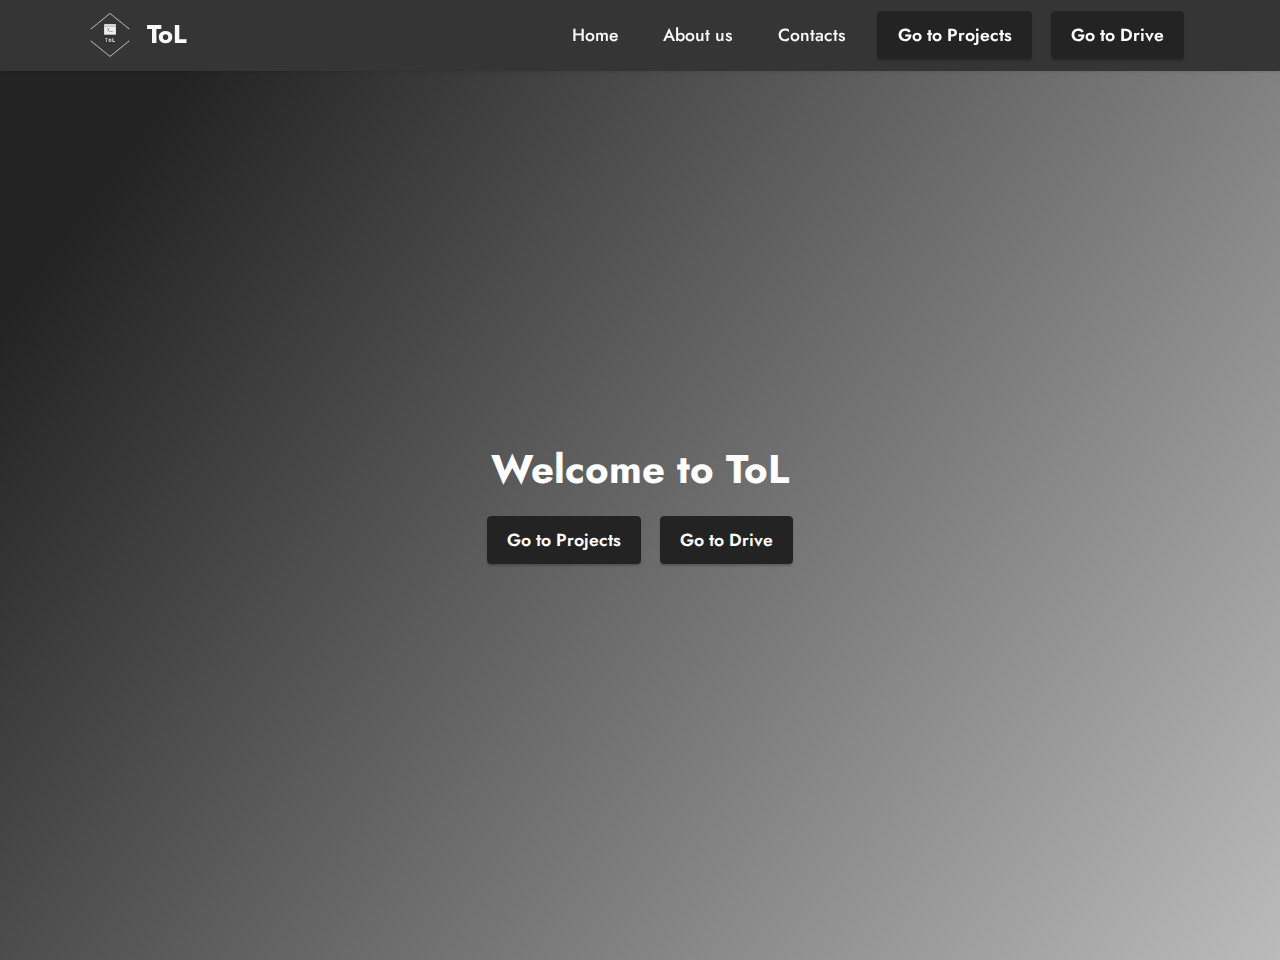
<file: index.html>
<!DOCTYPE html>
<html  >
<head>
  <meta charset="UTF-8">
  <meta http-equiv="X-UA-Compatible" content="IE=edge">
  <meta name="generator" content="">
  <meta name="viewport" content="width=device-width, initial-scale=1, minimum-scale=1">
  <link rel="shortcut icon" href="assets/images/logo-transparent.png" type="image/x-icon">
  <meta name="description" content="">
  
  
  <title>Home</title>
  <link rel="stylesheet" href="assets/bootstrap/css/bootstrap.min.css">
  <link rel="stylesheet" href="assets/bootstrap/css/bootstrap-grid.min.css">
  <link rel="stylesheet" href="assets/bootstrap/css/bootstrap-reboot.min.css">
  <link rel="stylesheet" href="assets/animatecss/animate.css">
  <link rel="stylesheet" href="assets/dropdown/css/style.css">
  <link rel="stylesheet" href="assets/socicon/css/styles.css">
  <link rel="stylesheet" href="assets/theme/css/style.css">
  <link rel="preload" href="https://fonts.googleapis.com/css?family=Jost:100,200,300,400,500,600,700,800,900,100i,200i,300i,400i,500i,600i,700i,800i,900i&display=swap" as="style" onload="this.onload=null;this.rel='stylesheet'">
  <noscript><link rel="stylesheet" href="https://fonts.googleapis.com/css?family=Jost:100,200,300,400,500,600,700,800,900,100i,200i,300i,400i,500i,600i,700i,800i,900i&display=swap"></noscript>
  <link rel="preload" as="style" href="assets/mobirise/css/mbr-additional.css"><link rel="stylesheet" href="assets/mobirise/css/mbr-additional.css" type="text/css">

  
  
  
</head>
<body>
  
  <section data-bs-version="5.1" class="menu menu2 cid-tEwkr41EGu" once="menu" id="menu2-0">
    
    <nav class="navbar navbar-dropdown navbar-fixed-top navbar-expand-lg">
        <div class="container">
            <div class="navbar-brand">
                <span class="navbar-logo">
                    
                        <img src="assets/images/logo-transparent.png" alt="" style="height: 3rem;">
                    
                </span>
                <span class="navbar-caption-wrap"><a class="navbar-caption text-white display-7"href=index.php>ToL<br></a></span>
            </div>
            <button class="navbar-toggler" type="button" data-toggle="collapse" data-bs-toggle="collapse" data-target="#navbarSupportedContent" data-bs-target="#navbarSupportedContent" aria-controls="navbarNavAltMarkup" aria-expanded="false" aria-label="Toggle navigation">
                <div class="hamburger">
                    <span></span>
                    <span></span>
                    <span></span>
                    <span></span>
                </div>
            </button>
            <div class="collapse navbar-collapse" id="navbarSupportedContent">
                <ul class="navbar-nav nav-dropdown" data-app-modern-menu="true"><li class="nav-item"><a class="nav-link link text-white display-4" href="index.php">Home</a></li>
                    <li class="nav-item"><a class="nav-link link text-white display-4" href="page2.php">About us</a></li>
                    <li class="nav-item"><a class="nav-link link text-white display-4" href="page3.php">Contacts</a>
                    </li></ul>
                
                <div class="navbar-buttons mbr-section-btn"><a class="btn btn-black display-4" href="page1.php">Go to Projects</a> <a class="btn btn-black display-4" href="page5.php">Go to Drive</a></div>
            </div>
        </div>
    </nav>
</section>

<section data-bs-version="5.1" class="header18 cid-tEwkxyruyw mbr-fullscreen" id="header18-2">

    

    
    

    <div class="align-center container">
        <div class="row justify-content-center">
            <div class="col-12 col-lg-12">
                <h1 class="mbr-section-title mbr-fonts-style mbr-white mb-3 display-1"><strong>Welcome to ToL</strong></h1>
                
                
                <div class="mbr-section-btn mt-3"><a class="btn btn-black display-4" href="page1.php">Go to Projects<br></a> <a class="btn btn-black display-4" href="page5.php">Go to Drive</a></div>
            </div>
        </div>
    </div>  
  
  <input name="animation" type="hidden">
  </body>
</html>
</file>
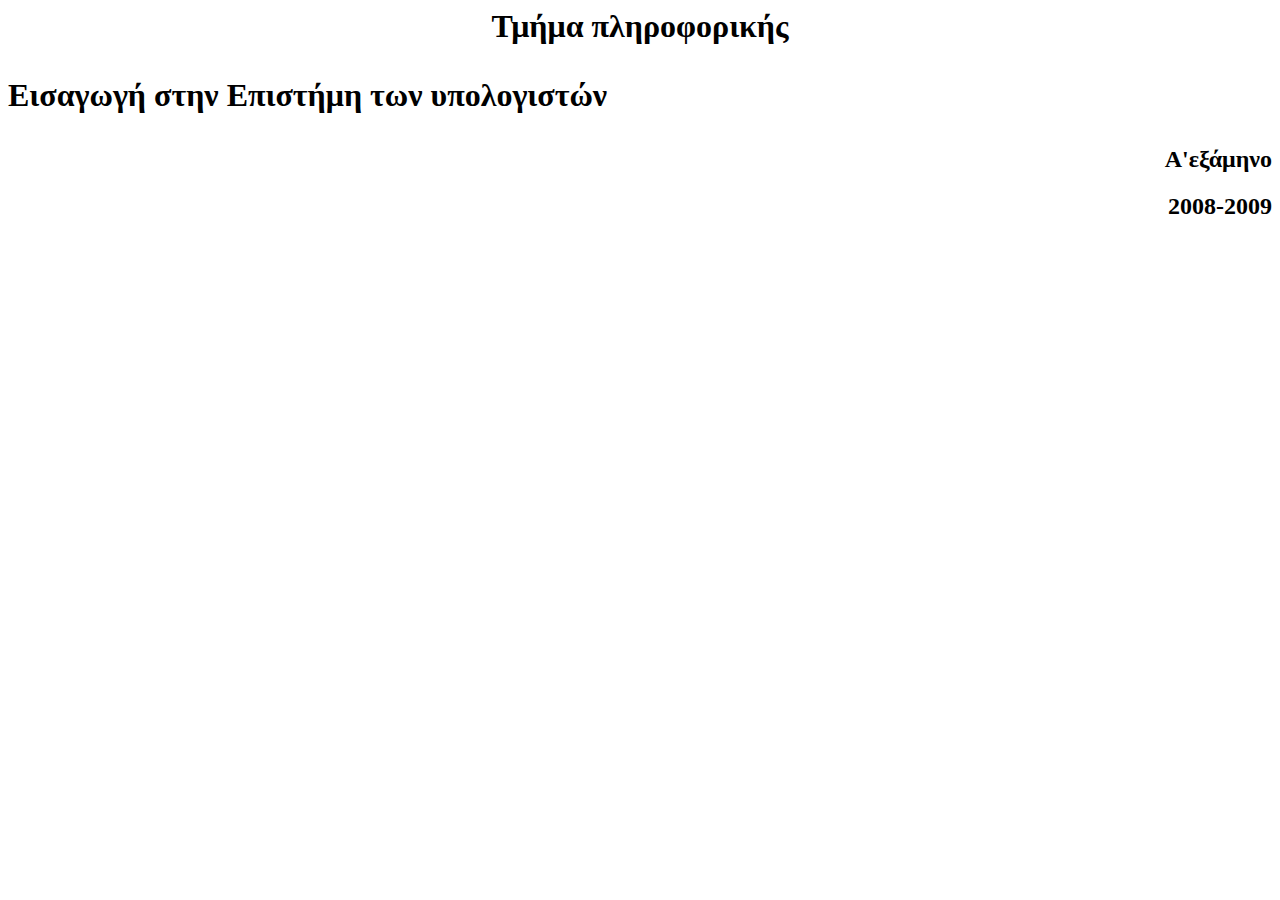
<file: uploads/ask.1.html>
<!DOCTYPE>
<html>
<head>
<title>Στοίχιση κειμένου</title>
</head>
<body>

<h1 align=center>Τμήμα πληροφορικής<h1>
<p align=left>Εισαγωγή στην Επιστήμη των υπολογιστών </p>
<h2 align=right>Α'εξάμηνο</h2>
<h2 align=right>2008-2009</h2>

</body>
</html>
</file>
<file: assets/dropdown/css/style.css>
.navbar-dropdown {
  left: 0;
  padding: 0;
  position: absolute;
  right: 0;
  top: 0;
  transition: all 0.45s ease;
  z-index: 1030;
  background: #282828; }
  .navbar-dropdown .navbar-logo {
    margin-right: 0.8rem;
    transition: margin 0.3s ease-in-out;
    vertical-align: middle; }
    .navbar-dropdown .navbar-logo img {
      height: 3.125rem;
      transition: all 0.3s ease-in-out; }
    .navbar-dropdown .navbar-logo.mbr-iconfont {
      font-size: 3.125rem;
      line-height: 3.125rem; }
  .navbar-dropdown .navbar-caption {
    font-weight: 700;
    white-space: normal;
    vertical-align: -4px;
    line-height: 3.125rem !important; }
    .navbar-dropdown .navbar-caption, .navbar-dropdown .navbar-caption:hover {
      color: inherit;
      text-decoration: none; }
  .navbar-dropdown .mbr-iconfont + .navbar-caption {
    vertical-align: -1px; }
  .navbar-dropdown.navbar-fixed-top {
    position: fixed; }
  .navbar-dropdown .navbar-brand span {
    vertical-align: -4px; }
  .navbar-dropdown.bg-color.transparent {
    background: none; }
  .navbar-dropdown.navbar-short .navbar-brand {
    padding: 0.625rem 0; }
    .navbar-dropdown.navbar-short .navbar-brand span {
      vertical-align: -1px; }
  .navbar-dropdown.navbar-short .navbar-caption {
    line-height: 2.375rem !important;
    vertical-align: -2px; }
  .navbar-dropdown.navbar-short .navbar-logo {
    margin-right: 0.5rem; }
    .navbar-dropdown.navbar-short .navbar-logo img {
      height: 2.375rem; }
    .navbar-dropdown.navbar-short .navbar-logo.mbr-iconfont {
      font-size: 2.375rem;
      line-height: 2.375rem; }
  .navbar-dropdown.navbar-short .mbr-table-cell {
    height: 3.625rem; }
  .navbar-dropdown .navbar-close {
    left: 0.6875rem;
    position: fixed;
    top: 0.75rem;
    z-index: 1000; }
  .navbar-dropdown .hamburger-icon {
    content: "";
    display: inline-block;
    vertical-align: middle;
    width: 16px;
    -webkit-box-shadow: 0 -6px 0 1px #282828,0 0 0 1px #282828,0 6px 0 1px #282828;
    -moz-box-shadow: 0 -6px 0 1px #282828,0 0 0 1px #282828,0 6px 0 1px #282828;
    box-shadow: 0 -6px 0 1px #282828,0 0 0 1px #282828,0 6px 0 1px #282828; }

.dropdown-menu .dropdown-toggle[data-toggle="dropdown-submenu"]::after {
  border-bottom: 0.35em solid transparent;
  border-left: 0.35em solid;
  border-right: 0;
  border-top: 0.35em solid transparent;
  margin-left: 0.3rem; }

.dropdown-menu .dropdown-item:focus {
  outline: 0; }

.nav-dropdown {
  font-size: 0.75rem;
  font-weight: 500;
  height: auto !important; }
  .nav-dropdown .nav-btn {
    padding-left: 1rem; }
  .nav-dropdown .link {
    margin: .667em 1.667em;
    font-weight: 500;
    padding: 0;
    transition: color .2s ease-in-out; }
    .nav-dropdown .link.dropdown-toggle {
      margin-right: 2.583em; }
      .nav-dropdown .link.dropdown-toggle::after {
        margin-left: .25rem;
        border-top: 0.35em solid;
        border-right: 0.35em solid transparent;
        border-left: 0.35em solid transparent;
        border-bottom: 0; }
      .nav-dropdown .link.dropdown-toggle[aria-expanded="true"] {
        margin: 0;
        padding: 0.667em 3.263em  0.667em 1.667em; }
  .nav-dropdown .link::after,
  .nav-dropdown .dropdown-item::after {
    color: inherit; }
  .nav-dropdown .btn {
    font-size: 0.75rem;
    font-weight: 700;
    letter-spacing: 0;
    margin-bottom: 0;
    padding-left: 1.25rem;
    padding-right: 1.25rem; }
  .nav-dropdown .dropdown-menu {
    border-radius: 0;
    border: 0;
    left: 0;
    margin: 0;
    padding-bottom: 1.25rem;
    padding-top: 1.25rem;
    position: relative; }
  .nav-dropdown .dropdown-submenu {
    margin-left: 0.125rem;
    top: 0; }
  .nav-dropdown .dropdown-item {
    font-weight: 500;
    line-height: 2;
    padding: 0.3846em 4.615em 0.3846em 1.5385em;
    position: relative;
    transition: color .2s ease-in-out, background-color .2s ease-in-out; }
    .nav-dropdown .dropdown-item::after {
      margin-top: -0.3077em;
      position: absolute;
      right: 1.1538em;
      top: 50%; }
    .nav-dropdown .dropdown-item:focus, .nav-dropdown .dropdown-item:hover {
      background: none; }

@media (max-width: 767px) {
  .nav-dropdown.navbar-toggleable-sm {
    bottom: 0;
    display: none;
    left: 0;
    overflow-x: hidden;
    position: fixed;
    top: 0;
    transform: translateX(-100%);
    -ms-transform: translateX(-100%);
    -webkit-transform: translateX(-100%);
    width: 18.75rem;
    z-index: 999; } }
.nav-dropdown.navbar-toggleable-xl {
  bottom: 0;
  display: none;
  left: 0;
  overflow-x: hidden;
  position: fixed;
  top: 0;
  transform: translateX(-100%);
  -ms-transform: translateX(-100%);
  -webkit-transform: translateX(-100%);
  width: 18.75rem;
  z-index: 999; }

.nav-dropdown-sm {
  display: block !important;
  overflow-x: hidden;
  overflow: auto;
  padding-top: 3.875rem; }
  .nav-dropdown-sm::after {
    content: "";
    display: block;
    height: 3rem;
    width: 100%; }
  .nav-dropdown-sm.collapse.in ~ .navbar-close {
    display: block !important; }
  .nav-dropdown-sm.collapsing, .nav-dropdown-sm.collapse.in {
    transform: translateX(0);
    -ms-transform: translateX(0);
    -webkit-transform: translateX(0);
    transition: all 0.25s ease-out;
    -webkit-transition: all 0.25s ease-out;
    background: #282828; }
  .nav-dropdown-sm.collapsing[aria-expanded="false"] {
    transform: translateX(-100%);
    -ms-transform: translateX(-100%);
    -webkit-transform: translateX(-100%); }
  .nav-dropdown-sm .nav-item {
    display: block;
    margin-left: 0 !important;
    padding-left: 0; }
  .nav-dropdown-sm .link,
  .nav-dropdown-sm .dropdown-item {
    border-top: 1px dotted rgba(255, 255, 255, 0.1);
    font-size: 0.8125rem;
    line-height: 1.6;
    margin: 0 !important;
    padding: 0.875rem 2.4rem 0.875rem 1.5625rem !important;
    position: relative;
    white-space: normal; }
    .nav-dropdown-sm .link:focus, .nav-dropdown-sm .link:hover,
    .nav-dropdown-sm .dropdown-item:focus,
    .nav-dropdown-sm .dropdown-item:hover {
      background: rgba(0, 0, 0, 0.2) !important;
      color: #c0a375; }
  .nav-dropdown-sm .nav-btn {
    position: relative;
    padding: 1.5625rem 1.5625rem 0 1.5625rem; }
    .nav-dropdown-sm .nav-btn::before {
      border-top: 1px dotted rgba(255, 255, 255, 0.1);
      content: "";
      left: 0;
      position: absolute;
      top: 0;
      width: 100%; }
    .nav-dropdown-sm .nav-btn + .nav-btn {
      padding-top: 0.625rem; }
      .nav-dropdown-sm .nav-btn + .nav-btn::before {
        display: none; }
  .nav-dropdown-sm .btn {
    padding: 0.625rem 0; }
  .nav-dropdown-sm .dropdown-toggle[data-toggle="dropdown-submenu"]::after {
    margin-left: .25rem;
    border-top: 0.35em solid;
    border-right: 0.35em solid transparent;
    border-left: 0.35em solid transparent;
    border-bottom: 0; }
  .nav-dropdown-sm .dropdown-toggle[data-toggle="dropdown-submenu"][aria-expanded="true"]::after {
    border-top: 0;
    border-right: 0.35em solid transparent;
    border-left: 0.35em solid transparent;
    border-bottom: 0.35em solid; }
  .nav-dropdown-sm .dropdown-menu {
    margin: 0;
    padding: 0;
    position: relative;
    top: 0;
    left: 0;
    width: 100%;
    border: 0;
    float: none;
    border-radius: 0;
    background: none; }
  .nav-dropdown-sm .dropdown-submenu {
    left: 100%;
    margin-left: 0.125rem;
    margin-top: -1.25rem;
    top: 0; }

.navbar-toggleable-sm .nav-dropdown .dropdown-menu {
  position: absolute; }

.navbar-toggleable-sm .nav-dropdown .dropdown-submenu {
  left: 100%;
  margin-left: 0.125rem;
  margin-top: -1.25rem;
  top: 0; }

.navbar-toggleable-sm.opened .nav-dropdown .dropdown-menu {
  position: relative; }

.navbar-toggleable-sm.opened .nav-dropdown .dropdown-submenu {
  left: 0;
  margin-left: 00rem;
  margin-top: 0rem;
  top: 0; }

.is-builder .nav-dropdown.collapsing {
  transition: none !important; }
</file>
<file: assets/socicon/css/styles.css>
@charset "UTF-8";

@font-face {
  font-family: 'Socicon';
  src:  url('../fonts/socicon.eot');
  src:  url('../fonts/socicon.eot?#iefix') format('embedded-opentype'),
    url('../fonts/socicon.woff2') format('woff2'),
    url('../fonts/socicon.ttf') format('truetype'),
    url('../fonts/socicon.woff') format('woff'),
    url('../fonts/socicon.svg#socicon') format('svg');
  font-weight: normal;
  font-style: normal;
  font-display: swap;
}

[data-icon]:before {
  font-family: "socicon" !important;
  content: attr(data-icon);
  font-style: normal !important;
  font-weight: normal !important;
  font-variant: normal !important;
  text-transform: none !important;
  speak: none;
  line-height: 1;
  -webkit-font-smoothing: antialiased;
  -moz-osx-font-smoothing: grayscale;
}

[class^="socicon-"], [class*=" socicon-"] {
  /* use !important to prevent issues with browser extensions that change fonts */
  font-family: 'Socicon' !important;
  speak: none;
  font-style: normal;
  font-weight: normal;
  font-variant: normal;
  text-transform: none;
  line-height: 1;

  /* Better Font Rendering =========== */
  -webkit-font-smoothing: antialiased;
  -moz-osx-font-smoothing: grayscale;
}

.socicon-eitaa:before {
  content: "\e97c";
}
.socicon-soroush:before {
  content: "\e97d";
}
.socicon-bale:before {
  content: "\e97e";
}
.socicon-zazzle:before {
  content: "\e97b";
}
.socicon-society6:before {
  content: "\e97a";
}
.socicon-redbubble:before {
  content: "\e979";
}
.socicon-avvo:before {
  content: "\e978";
}
.socicon-stitcher:before {
  content: "\e977";
}
.socicon-googlehangouts:before {
  content: "\e974";
}
.socicon-dlive:before {
  content: "\e975";
}
.socicon-vsco:before {
  content: "\e976";
}
.socicon-flipboard:before {
  content: "\e973";
}
.socicon-ubuntu:before {
  content: "\e958";
}
.socicon-artstation:before {
  content: "\e959";
}
.socicon-invision:before {
  content: "\e95a";
}
.socicon-torial:before {
  content: "\e95b";
}
.socicon-collectorz:before {
  content: "\e95c";
}
.socicon-seenthis:before {
  content: "\e95d";
}
.socicon-googleplaymusic:before {
  content: "\e95e";
}
.socicon-debian:before {
  content: "\e95f";
}
.socicon-filmfreeway:before {
  content: "\e960";
}
.socicon-gnome:before {
  content: "\e961";
}
.socicon-itchio:before {
  content: "\e962";
}
.socicon-jamendo:before {
  content: "\e963";
}
.socicon-mix:before {
  content: "\e964";
}
.socicon-sharepoint:before {
  content: "\e965";
}
.socicon-tinder:before {
  content: "\e966";
}
.socicon-windguru:before {
  content: "\e967";
}
.socicon-cdbaby:before {
  content: "\e968";
}
.socicon-elementaryos:before {
  content: "\e969";
}
.socicon-stage32:before {
  content: "\e96a";
}
.socicon-tiktok:before {
  content: "\e96b";
}
.socicon-gitter:before {
  content: "\e96c";
}
.socicon-letterboxd:before {
  content: "\e96d";
}
.socicon-threema:before {
  content: "\e96e";
}
.socicon-splice:before {
  content: "\e96f";
}
.socicon-metapop:before {
  content: "\e970";
}
.socicon-naver:before {
  content: "\e971";
}
.socicon-remote:before {
  content: "\e972";
}
.socicon-internet:before {
  content: "\e957";
}
.socicon-moddb:before {
  content: "\e94b";
}
.socicon-indiedb:before {
  content: "\e94c";
}
.socicon-traxsource:before {
  content: "\e94d";
}
.socicon-gamefor:before {
  content: "\e94e";
}
.socicon-pixiv:before {
  content: "\e94f";
}
.socicon-myanimelist:before {
  content: "\e950";
}
.socicon-blackberry:before {
  content: "\e951";
}
.socicon-wickr:before {
  content: "\e952";
}
.socicon-spip:before {
  content: "\e953";
}
.socicon-napster:before {
  content: "\e954";
}
.socicon-beatport:before {
  content: "\e955";
}
.socicon-hackerone:before {
  content: "\e956";
}
.socicon-hackernews:before {
  content: "\e946";
}
.socicon-smashwords:before {
  content: "\e947";
}
.socicon-kobo:before {
  content: "\e948";
}
.socicon-bookbub:before {
  content: "\e949";
}
.socicon-mailru:before {
  content: "\e94a";
}
.socicon-gitlab:before {
  content: "\e945";
}
.socicon-instructables:before {
  content: "\e944";
}
.socicon-portfolio:before {
  content: "\e943";
}
.socicon-codered:before {
  content: "\e940";
}
.socicon-origin:before {
  content: "\e941";
}
.socicon-nextdoor:before {
  content: "\e942";
}
.socicon-udemy:before {
  content: "\e93f";
}
.socicon-livemaster:before {
  content: "\e93e";
}
.socicon-crunchbase:before {
  content: "\e93b";
}
.socicon-homefy:before {
  content: "\e93c";
}
.socicon-calendly:before {
  content: "\e93d";
}
.socicon-realtor:before {
  content: "\e90f";
}
.socicon-tidal:before {
  content: "\e910";
}
.socicon-qobuz:before {
  content: "\e911";
}
.socicon-natgeo:before {
  content: "\e912";
}
.socicon-mastodon:before {
  content: "\e913";
}
.socicon-unsplash:before {
  content: "\e914";
}
.socicon-homeadvisor:before {
  content: "\e915";
}
.socicon-angieslist:before {
  content: "\e916";
}
.socicon-codepen:before {
  content: "\e917";
}
.socicon-slack:before {
  content: "\e918";
}
.socicon-openaigym:before {
  content: "\e919";
}
.socicon-logmein:before {
  content: "\e91a";
}
.socicon-fiverr:before {
  content: "\e91b";
}
.socicon-gotomeeting:before {
  content: "\e91c";
}
.socicon-aliexpress:before {
  content: "\e91d";
}
.socicon-guru:before {
  content: "\e91e";
}
.socicon-appstore:before {
  content: "\e91f";
}
.socicon-homes:before {
  content: "\e920";
}
.socicon-zoom:before {
  content: "\e921";
}
.socicon-alibaba:before {
  content: "\e922";
}
.socicon-craigslist:before {
  content: "\e923";
}
.socicon-wix:before {
  content: "\e924";
}
.socicon-redfin:before {
  content: "\e925";
}
.socicon-googlecalendar:before {
  content: "\e926";
}
.socicon-shopify:before {
  content: "\e927";
}
.socicon-freelancer:before {
  content: "\e928";
}
.socicon-seedrs:before {
  content: "\e929";
}
.socicon-bing:before {
  content: "\e92a";
}
.socicon-doodle:before {
  content: "\e92b";
}
.socicon-bonanza:before {
  content: "\e92c";
}
.socicon-squarespace:before {
  content: "\e92d";
}
.socicon-toptal:before {
  content: "\e92e";
}
.socicon-gust:before {
  content: "\e92f";
}
.socicon-ask:before {
  content: "\e930";
}
.socicon-trulia:before {
  content: "\e931";
}
.socicon-loomly:before {
  content: "\e932";
}
.socicon-ghost:before {
  content: "\e933";
}
.socicon-upwork:before {
  content: "\e934";
}
.socicon-fundable:before {
  content: "\e935";
}
.socicon-booking:before {
  content: "\e936";
}
.socicon-googlemaps:before {
  content: "\e937";
}
.socicon-zillow:before {
  content: "\e938";
}
.socicon-niconico:before {
  content: "\e939";
}
.socicon-toneden:before {
  content: "\e93a";
}
.socicon-augment:before {
  content: "\e908";
}
.socicon-bitbucket:before {
  content: "\e909";
}
.socicon-fyuse:before {
  content: "\e90a";
}
.socicon-yt-gaming:before {
  content: "\e90b";
}
.socicon-sketchfab:before {
  content: "\e90c";
}
.socicon-mobcrush:before {
  content: "\e90d";
}
.socicon-microsoft:before {
  content: "\e90e";
}
.socicon-pandora:before {
  content: "\e907";
}
.socicon-messenger:before {
  content: "\e906";
}
.socicon-gamewisp:before {
  content: "\e905";
}
.socicon-bloglovin:before {
  content: "\e904";
}
.socicon-tunein:before {
  content: "\e903";
}
.socicon-gamejolt:before {
  content: "\e901";
}
.socicon-trello:before {
  content: "\e902";
}
.socicon-spreadshirt:before {
  content: "\e900";
}
.socicon-500px:before {
  content: "\e000";
}
.socicon-8tracks:before {
  content: "\e001";
}
.socicon-airbnb:before {
  content: "\e002";
}
.socicon-alliance:before {
  content: "\e003";
}
.socicon-amazon:before {
  content: "\e004";
}
.socicon-amplement:before {
  content: "\e005";
}
.socicon-android:before {
  content: "\e006";
}
.socicon-angellist:before {
  content: "\e007";
}
.socicon-apple:before {
  content: "\e008";
}
.socicon-appnet:before {
  content: "\e009";
}
.socicon-baidu:before {
  content: "\e00a";
}
.socicon-bandcamp:before {
  content: "\e00b";
}
.socicon-battlenet:before {
  content: "\e00c";
}
.socicon-mixer:before {
  content: "\e00d";
}
.socicon-bebee:before {
  content: "\e00e";
}
.socicon-bebo:before {
  content: "\e00f";
}
.socicon-behance:before {
  content: "\e010";
}
.socicon-blizzard:before {
  content: "\e011";
}
.socicon-blogger:before {
  content: "\e012";
}
.socicon-buffer:before {
  content: "\e013";
}
.socicon-chrome:before {
  content: "\e014";
}
.socicon-coderwall:before {
  content: "\e015";
}
.socicon-curse:before {
  content: "\e016";
}
.socicon-dailymotion:before {
  content: "\e017";
}
.socicon-deezer:before {
  content: "\e018";
}
.socicon-delicious:before {
  content: "\e019";
}
.socicon-deviantart:before {
  content: "\e01a";
}
.socicon-diablo:before {
  content: "\e01b";
}
.socicon-digg:before {
  content: "\e01c";
}
.socicon-discord:before {
  content: "\e01d";
}
.socicon-disqus:before {
  content: "\e01e";
}
.socicon-douban:before {
  content: "\e01f";
}
.socicon-draugiem:before {
  content: "\e020";
}
.socicon-dribbble:before {
  content: "\e021";
}
.socicon-drupal:before {
  content: "\e022";
}
.socicon-ebay:before {
  content: "\e023";
}
.socicon-ello:before {
  content: "\e024";
}
.socicon-endomodo:before {
  content: "\e025";
}
.socicon-envato:before {
  content: "\e026";
}
.socicon-etsy:before {
  content: "\e027";
}
.socicon-facebook:before {
  content: "\e028";
}
.socicon-feedburner:before {
  content: "\e029";
}
.socicon-filmweb:before {
  content: "\e02a";
}
.socicon-firefox:before {
  content: "\e02b";
}
.socicon-flattr:before {
  content: "\e02c";
}
.socicon-flickr:before {
  content: "\e02d";
}
.socicon-formulr:before {
  content: "\e02e";
}
.socicon-forrst:before {
  content: "\e02f";
}
.socicon-foursquare:before {
  content: "\e030";
}
.socicon-friendfeed:before {
  content: "\e031";
}
.socicon-github:before {
  content: "\e032";
}
.socicon-goodreads:before {
  content: "\e033";
}
.socicon-google:before {
  content: "\e034";
}
.socicon-googlescholar:before {
  content: "\e035";
}
.socicon-googlegroups:before {
  content: "\e036";
}
.socicon-googlephotos:before {
  content: "\e037";
}
.socicon-googleplus:before {
  content: "\e038";
}
.socicon-grooveshark:before {
  content: "\e039";
}
.socicon-hackerrank:before {
  content: "\e03a";
}
.socicon-hearthstone:before {
  content: "\e03b";
}
.socicon-hellocoton:before {
  content: "\e03c";
}
.socicon-heroes:before {
  content: "\e03d";
}
.socicon-smashcast:before {
  content: "\e03e";
}
.socicon-horde:before {
  content: "\e03f";
}
.socicon-houzz:before {
  content: "\e040";
}
.socicon-icq:before {
  content: "\e041";
}
.socicon-identica:before {
  content: "\e042";
}
.socicon-imdb:before {
  content: "\e043";
}
.socicon-instagram:before {
  content: "\e044";
}
.socicon-issuu:before {
  content: "\e045";
}
.socicon-istock:before {
  content: "\e046";
}
.socicon-itunes:before {
  content: "\e047";
}
.socicon-keybase:before {
  content: "\e048";
}
.socicon-lanyrd:before {
  content: "\e049";
}
.socicon-lastfm:before {
  content: "\e04a";
}
.socicon-line:before {
  content: "\e04b";
}
.socicon-linkedin:before {
  content: "\e04c";
}
.socicon-livejournal:before {
  content: "\e04d";
}
.socicon-lyft:before {
  content: "\e04e";
}
.socicon-macos:before {
  content: "\e04f";
}
.socicon-mail:before {
  content: "\e050";
}
.socicon-medium:before {
  content: "\e051";
}
.socicon-meetup:before {
  content: "\e052";
}
.socicon-mixcloud:before {
  content: "\e053";
}
.socicon-modelmayhem:before {
  content: "\e054";
}
.socicon-mumble:before {
  content: "\e055";
}
.socicon-myspace:before {
  content: "\e056";
}
.socicon-newsvine:before {
  content: "\e057";
}
.socicon-nintendo:before {
  content: "\e058";
}
.socicon-npm:before {
  content: "\e059";
}
.socicon-odnoklassniki:before {
  content: "\e05a";
}
.socicon-openid:before {
  content: "\e05b";
}
.socicon-opera:before {
  content: "\e05c";
}
.socicon-outlook:before {
  content: "\e05d";
}
.socicon-overwatch:before {
  content: "\e05e";
}
.socicon-patreon:before {
  content: "\e05f";
}
.socicon-paypal:before {
  content: "\e060";
}
.socicon-periscope:before {
  content: "\e061";
}
.socicon-persona:before {
  content: "\e062";
}
.socicon-pinterest:before {
  content: "\e063";
}
.socicon-play:before {
  content: "\e064";
}
.socicon-player:before {
  content: "\e065";
}
.socicon-playstation:before {
  content: "\e066";
}
.socicon-pocket:before {
  content: "\e067";
}
.socicon-qq:before {
  content: "\e068";
}
.socicon-quora:before {
  content: "\e069";
}
.socicon-raidcall:before {
  content: "\e06a";
}
.socicon-ravelry:before {
  content: "\e06b";
}
.socicon-reddit:before {
  content: "\e06c";
}
.socicon-renren:before {
  content: "\e06d";
}
.socicon-researchgate:before {
  content: "\e06e";
}
.socicon-residentadvisor:before {
  content: "\e06f";
}
.socicon-reverbnation:before {
  content: "\e070";
}
.socicon-rss:before {
  content: "\e071";
}
.socicon-sharethis:before {
  content: "\e072";
}
.socicon-skype:before {
  content: "\e073";
}
.socicon-slideshare:before {
  content: "\e074";
}
.socicon-smugmug:before {
  content: "\e075";
}
.socicon-snapchat:before {
  content: "\e076";
}
.socicon-songkick:before {
  content: "\e077";
}
.socicon-soundcloud:before {
  content: "\e078";
}
.socicon-spotify:before {
  content: "\e079";
}
.socicon-stackexchange:before {
  content: "\e07a";
}
.socicon-stackoverflow:before {
  content: "\e07b";
}
.socicon-starcraft:before {
  content: "\e07c";
}
.socicon-stayfriends:before {
  content: "\e07d";
}
.socicon-steam:before {
  content: "\e07e";
}
.socicon-storehouse:before {
  content: "\e07f";
}
.socicon-strava:before {
  content: "\e080";
}
.socicon-streamjar:before {
  content: "\e081";
}
.socicon-stumbleupon:before {
  content: "\e082";
}
.socicon-swarm:before {
  content: "\e083";
}
.socicon-teamspeak:before {
  content: "\e084";
}
.socicon-teamviewer:before {
  content: "\e085";
}
.socicon-technorati:before {
  content: "\e086";
}
.socicon-telegram:before {
  content: "\e087";
}
.socicon-tripadvisor:before {
  content: "\e088";
}
.socicon-tripit:before {
  content: "\e089";
}
.socicon-triplej:before {
  content: "\e08a";
}
.socicon-tumblr:before {
  content: "\e08b";
}
.socicon-twitch:before {
  content: "\e08c";
}
.socicon-twitter:before {
  content: "\e08d";
}
.socicon-uber:before {
  content: "\e08e";
}
.socicon-ventrilo:before {
  content: "\e08f";
}
.socicon-viadeo:before {
  content: "\e090";
}
.socicon-viber:before {
  content: "\e091";
}
.socicon-viewbug:before {
  content: "\e092";
}
.socicon-vimeo:before {
  content: "\e093";
}
.socicon-vine:before {
  content: "\e094";
}
.socicon-vkontakte:before {
  content: "\e095";
}
.socicon-warcraft:before {
  content: "\e096";
}
.socicon-wechat:before {
  content: "\e097";
}
.socicon-weibo:before {
  content: "\e098";
}
.socicon-whatsapp:before {
  content: "\e099";
}
.socicon-wikipedia:before {
  content: "\e09a";
}
.socicon-windows:before {
  content: "\e09b";
}
.socicon-wordpress:before {
  content: "\e09c";
}
.socicon-wykop:before {
  content: "\e09d";
}
.socicon-xbox:before {
  content: "\e09e";
}
.socicon-xing:before {
  content: "\e09f";
}
.socicon-yahoo:before {
  content: "\e0a0";
}
.socicon-yammer:before {
  content: "\e0a1";
}
.socicon-yandex:before {
  content: "\e0a2";
}
.socicon-yelp:before {
  content: "\e0a3";
}
.socicon-younow:before {
  content: "\e0a4";
}
.socicon-youtube:before {
  content: "\e0a5";
}
.socicon-zapier:before {
  content: "\e0a6";
}
.socicon-zerply:before {
  content: "\e0a7";
}
.socicon-zomato:before {
  content: "\e0a8";
}
.socicon-zynga:before {
  content: "\e0a9";
}
</file>
<file: assets/theme/css/style.css>
@charset "UTF-8";
section {
  background-color: #ffffff;
}

body {
  font-style: normal;
  line-height: 1.5;
  font-weight: 400;
  color: #232323;
  position: relative;
}

button {
  background-color: transparent;
  border-color: transparent;
}

section,
.container,
.container-fluid {
  position: relative;
  word-wrap: break-word;
}

a.mbr-iconfont:hover {
  text-decoration: none;
}

.article .lead p,
.article .lead ul,
.article .lead ol,
.article .lead pre,
.article .lead blockquote {
  margin-bottom: 0;
}

a {
  font-style: normal;
  font-weight: 400;
  cursor: pointer;
}
a, a:hover {
  text-decoration: none;
}

.mbr-section-title {
  font-style: normal;
  line-height: 1.3;
}

.mbr-section-subtitle {
  line-height: 1.3;
}

.mbr-text {
  font-style: normal;
  line-height: 1.7;
}

h1,
h2,
h3,
h4,
h5,
h6,
.display-1,
.display-2,
.display-4,
.display-5,
.display-7,
span,
p,
a {
  line-height: 1;
  word-break: break-word;
  word-wrap: break-word;
  font-weight: 400;
}

b,
strong {
  font-weight: bold;
}

input:-webkit-autofill, input:-webkit-autofill:hover, input:-webkit-autofill:focus, input:-webkit-autofill:active {
  transition-delay: 9999s;
  -webkit-transition-property: background-color, color;
  transition-property: background-color, color;
}

textarea[type=hidden] {
  display: none;
}

section {
  background-position: 50% 50%;
  background-repeat: no-repeat;
  background-size: cover;
}
section .mbr-background-video,
section .mbr-background-video-preview {
  position: absolute;
  bottom: 0;
  left: 0;
  right: 0;
  top: 0;
}

.hidden {
  visibility: hidden;
}

.mbr-z-index20 {
  z-index: 20;
}

/*! Base colors */
.mbr-white {
  color: #ffffff;
}

.mbr-black {
  color: #111111;
}

.mbr-bg-white {
  background-color: #ffffff;
}

.mbr-bg-black {
  background-color: #000000;
}

/*! Text-aligns */
.align-left {
  text-align: left;
}

.align-center {
  text-align: center;
}

.align-right {
  text-align: right;
}

/*! Font-weight  */
.mbr-light {
  font-weight: 300;
}

.mbr-regular {
  font-weight: 400;
}

.mbr-semibold {
  font-weight: 500;
}

.mbr-bold {
  font-weight: 700;
}

/*! Media  */
.media-content {
  flex-basis: 100%;
}

.media-container-row {
  display: flex;
  flex-direction: row;
  flex-wrap: wrap;
  justify-content: center;
  align-content: center;
  align-items: start;
}
.media-container-row .media-size-item {
  width: 400px;
}

.media-container-column {
  display: flex;
  flex-direction: column;
  flex-wrap: wrap;
  justify-content: center;
  align-content: center;
  align-items: stretch;
}
.media-container-column > * {
  width: 100%;
}

@media (min-width: 992px) {
  .media-container-row {
    flex-wrap: nowrap;
  }
}
figure {
  margin-bottom: 0;
  overflow: hidden;
}

figure[mbr-media-size] {
  transition: width 0.1s;
}

img,
iframe {
  display: block;
  width: 100%;
}

.card {
  background-color: transparent;
  border: none;
}

.card-box {
  width: 100%;
}

.card-img {
  text-align: center;
  flex-shrink: 0;
  -webkit-flex-shrink: 0;
}

.media {
  max-width: 100%;
  margin: 0 auto;
}

.mbr-figure {
  align-self: center;
}

.media-container > div {
  max-width: 100%;
}

.mbr-figure img,
.card-img img {
  width: 100%;
}

@media (max-width: 991px) {
  .media-size-item {
    width: auto !important;
  }

  .media {
    width: auto;
  }

  .mbr-figure {
    width: 100% !important;
  }
}
/*! Buttons */
.mbr-section-btn {
  margin-left: -0.6rem;
  margin-right: -0.6rem;
  font-size: 0;
}

.btn {
  font-weight: 600;
  border-width: 1px;
  font-style: normal;
  margin: 0.6rem 0.6rem;
  white-space: normal;
  transition: all 0.2s ease-in-out;
  display: inline-flex;
  align-items: center;
  justify-content: center;
  word-break: break-word;
}

.btn-sm {
  font-weight: 600;
  letter-spacing: 0px;
  transition: all 0.3s ease-in-out;
}

.btn-md {
  font-weight: 600;
  letter-spacing: 0px;
  transition: all 0.3s ease-in-out;
}

.btn-lg {
  font-weight: 600;
  letter-spacing: 0px;
  transition: all 0.3s ease-in-out;
}

.btn-form {
  margin: 0;
}
.btn-form:hover {
  cursor: pointer;
}

nav .mbr-section-btn {
  margin-left: 0rem;
  margin-right: 0rem;
}

/*! Btn icon margin */
.btn .mbr-iconfont,
.btn.btn-sm .mbr-iconfont {
  order: 1;
  cursor: pointer;
  margin-left: 0.5rem;
  vertical-align: sub;
}

.btn.btn-md .mbr-iconfont,
.btn.btn-md .mbr-iconfont {
  margin-left: 0.8rem;
}

.mbr-regular {
  font-weight: 400;
}

.mbr-semibold {
  font-weight: 500;
}

.mbr-bold {
  font-weight: 700;
}

[type=submit] {
  -webkit-appearance: none;
}

/*! Full-screen */
.mbr-fullscreen .mbr-overlay {
  min-height: 100vh;
}

.mbr-fullscreen {
  display: flex;
  display: -moz-flex;
  display: -ms-flex;
  display: -o-flex;
  align-items: center;
  min-height: 100vh;
  padding-top: 3rem;
  padding-bottom: 3rem;
}

/*! Map */
.map {
  height: 25rem;
  position: relative;
}
.map iframe {
  width: 100%;
  height: 100%;
}

/*! Scroll to top arrow */
.mbr-arrow-up {
  bottom: 25px;
  right: 90px;
  position: fixed;
  text-align: right;
  z-index: 5000;
  color: #ffffff;
  font-size: 22px;
}

.mbr-arrow-up a {
  background: rgba(0, 0, 0, 0.2);
  border-radius: 50%;
  color: #fff;
  display: inline-block;
  height: 60px;
  width: 60px;
  border: 2px solid #fff;
  outline-style: none !important;
  position: relative;
  text-decoration: none;
  transition: all 0.3s ease-in-out;
  cursor: pointer;
  text-align: center;
}
.mbr-arrow-up a:hover {
  background-color: rgba(0, 0, 0, 0.4);
}
.mbr-arrow-up a i {
  line-height: 60px;
}

.mbr-arrow-up-icon {
  display: block;
  color: #fff;
}

.mbr-arrow-up-icon::before {
  content: "›";
  display: inline-block;
  font-family: serif;
  font-size: 22px;
  line-height: 1;
  font-style: normal;
  position: relative;
  top: 6px;
  left: -4px;
  transform: rotate(-90deg);
}

/*! Arrow Down */
.mbr-arrow {
  position: absolute;
  bottom: 45px;
  left: 50%;
  width: 60px;
  height: 60px;
  cursor: pointer;
  background-color: rgba(80, 80, 80, 0.5);
  border-radius: 50%;
  transform: translateX(-50%);
}
@media (max-width: 767px) {
  .mbr-arrow {
    display: none;
  }
}
.mbr-arrow > a {
  display: inline-block;
  text-decoration: none;
  outline-style: none;
  -webkit-animation: arrowdown 1.7s ease-in-out infinite;
          animation: arrowdown 1.7s ease-in-out infinite;
  color: #ffffff;
}
.mbr-arrow > a > i {
  position: absolute;
  top: -2px;
  left: 15px;
  font-size: 2rem;
}

#scrollToTop a i::before {
  content: "";
  position: absolute;
  display: block;
  border-bottom: 2.5px solid #fff;
  border-left: 2.5px solid #fff;
  width: 27.8%;
  height: 27.8%;
  left: 50%;
  top: 51%;
  transform: translateY(-30%) translateX(-50%) rotate(135deg);
}

@keyframes arrowdown {
  0% {
    transform: translateY(0px);
  }
  50% {
    transform: translateY(-5px);
  }
  100% {
    transform: translateY(0px);
  }
}
@-webkit-keyframes arrowdown {
  0% {
    transform: translateY(0px);
  }
  50% {
    transform: translateY(-5px);
  }
  100% {
    transform: translateY(0px);
  }
}
@media (max-width: 500px) {
  .mbr-arrow-up {
    left: 0;
    right: 0;
    text-align: center;
  }
}
/*Gradients animation*/
@keyframes gradient-animation {
  from {
    background-position: 0% 100%;
    -webkit-animation-timing-function: ease-in-out;
            animation-timing-function: ease-in-out;
  }
  to {
    background-position: 100% 0%;
    -webkit-animation-timing-function: ease-in-out;
            animation-timing-function: ease-in-out;
  }
}
@-webkit-keyframes gradient-animation {
  from {
    background-position: 0% 100%;
    -webkit-animation-timing-function: ease-in-out;
            animation-timing-function: ease-in-out;
  }
  to {
    background-position: 100% 0%;
    -webkit-animation-timing-function: ease-in-out;
            animation-timing-function: ease-in-out;
  }
}
.bg-gradient {
  background-size: 200% 200%;
  animation: gradient-animation 5s infinite alternate;
  -webkit-animation: gradient-animation 5s infinite alternate;
}

.menu .navbar-brand {
  display: -webkit-flex;
}
.menu .navbar-brand span {
  display: flex;
  display: -webkit-flex;
}
.menu .navbar-brand .navbar-caption-wrap {
  display: -webkit-flex;
}
.menu .navbar-brand .navbar-logo img {
  display: -webkit-flex;
  width: auto;
}
@media (min-width: 768px) and (max-width: 991px) {
  .menu .navbar-toggleable-sm .navbar-nav {
    display: -ms-flexbox;
  }
}
@media (max-width: 991px) {
  .menu .navbar-collapse {
    max-height: 93.5vh;
  }
  .menu .navbar-collapse.show {
    overflow: auto;
  }
}
@media (min-width: 992px) {
  .menu .navbar-nav.nav-dropdown {
    display: -webkit-flex;
  }
  .menu .navbar-toggleable-sm .navbar-collapse {
    display: -webkit-flex !important;
  }
  .menu .collapsed .navbar-collapse {
    max-height: 93.5vh;
  }
  .menu .collapsed .navbar-collapse.show {
    overflow: auto;
  }
}
@media (max-width: 767px) {
  .menu .navbar-collapse {
    max-height: 80vh;
  }
}

.nav-link .mbr-iconfont {
  margin-right: 0.5rem;
}

.navbar {
  display: -webkit-flex;
  -webkit-flex-wrap: wrap;
  -webkit-align-items: center;
  -webkit-justify-content: space-between;
}

.navbar-collapse {
  -webkit-flex-basis: 100%;
  -webkit-flex-grow: 1;
  -webkit-align-items: center;
}

.nav-dropdown .link {
  padding: 0.667em 1.667em !important;
  margin: 0 !important;
}

.nav {
  display: -webkit-flex;
  -webkit-flex-wrap: wrap;
}

.row {
  display: -webkit-flex;
  -webkit-flex-wrap: wrap;
}

.justify-content-center {
  -webkit-justify-content: center;
}

.form-inline {
  display: -webkit-flex;
}

.card-wrapper {
  -webkit-flex: 1;
}

.carousel-control {
  z-index: 10;
  display: -webkit-flex;
}

.carousel-controls {
  display: -webkit-flex;
}

.media {
  display: -webkit-flex;
}

.form-group:focus {
  outline: none;
}

.jq-selectbox__select {
  padding: 7px 0;
  position: relative;
}

.jq-selectbox__dropdown {
  overflow: hidden;
  border-radius: 10px;
  position: absolute;
  top: 100%;
  left: 0 !important;
  width: 100% !important;
}

.jq-selectbox__trigger-arrow {
  right: 0;
  transform: translateY(-50%);
}

.jq-selectbox li {
  padding: 1.07em 0.5em;
}

input[type=range] {
  padding-left: 0 !important;
  padding-right: 0 !important;
}

.modal-dialog,
.modal-content {
  height: 100%;
}

.modal-dialog .carousel-inner {
  height: calc(100vh - 1.75rem);
}
@media (max-width: 575px) {
  .modal-dialog .carousel-inner {
    height: calc(100vh - 1rem);
  }
}

.carousel-item {
  text-align: center;
}

.carousel-item img {
  margin: auto;
}

.navbar-toggler {
  align-self: flex-start;
  padding: 0.25rem 0.75rem;
  font-size: 1.25rem;
  line-height: 1;
  background: transparent;
  border: 1px solid transparent;
  border-radius: 0.25rem;
}

.navbar-toggler:focus,
.navbar-toggler:hover {
  text-decoration: none;
  box-shadow: none;
}

.navbar-toggler-icon {
  display: inline-block;
  width: 1.5em;
  height: 1.5em;
  vertical-align: middle;
  content: "";
  background: no-repeat center center;
  background-size: 100% 100%;
}

.navbar-toggler-left {
  position: absolute;
  left: 1rem;
}

.navbar-toggler-right {
  position: absolute;
  right: 1rem;
}

.card-img {
  width: auto;
}

.menu .navbar.collapsed:not(.beta-menu) {
  flex-direction: column;
}

.carousel-item.active,
.carousel-item-next,
.carousel-item-prev {
  display: flex;
}

.note-air-layout .dropup .dropdown-menu,
.note-air-layout .navbar-fixed-bottom .dropdown .dropdown-menu {
  bottom: initial !important;
}

html,
body {
  height: auto;
  min-height: 100vh;
}

.dropup .dropdown-toggle::after {
  display: none;
}

.form-asterisk {
  font-family: initial;
  position: absolute;
  top: -2px;
  font-weight: normal;
}

.form-control-label {
  position: relative;
  cursor: pointer;
  margin-bottom: 0.357em;
  padding: 0;
}

.alert {
  color: #ffffff;
  border-radius: 0;
  border: 0;
  font-size: 1.1rem;
  line-height: 1.5;
  margin-bottom: 1.875rem;
  padding: 1.25rem;
  position: relative;
  text-align: center;
}
.alert.alert-form::after {
  background-color: inherit;
  bottom: -7px;
  content: "";
  display: block;
  height: 14px;
  left: 50%;
  margin-left: -7px;
  position: absolute;
  transform: rotate(45deg);
  width: 14px;
}

.form-control {
  background-color: #ffffff;
  background-clip: border-box;
  color: #232323;
  line-height: 1rem !important;
  height: auto;
  padding: 0.6rem 1.2rem;
  transition: border-color 0.25s ease 0s;
  border: 1px solid transparent !important;
  border-radius: 4px;
  box-shadow: rgba(0, 0, 0, 0.07) 0px 1px 1px 0px, rgba(0, 0, 0, 0.07) 0px 1px 3px 0px, rgba(0, 0, 0, 0.03) 0px 0px 0px 1px;
}
.form-active .form-control:invalid {
  border-color: red;
}

form .row {
  margin-left: -0.6rem;
  margin-right: -0.6rem;
}
form .row [class*=col] {
  padding-left: 0.6rem;
  padding-right: 0.6rem;
}

form .mbr-section-btn {
  margin: 0;
  padding-left: 0.6rem;
  padding-right: 0.6rem;
}

form .btn {
  display: flex;
  padding: 0.6rem 1.2rem;
  margin: 0;
}

form .form-check-input {
  margin-top: 0.5;
}

textarea.form-control {
  line-height: 1.5rem !important;
}

.form-group {
  margin-bottom: 1.2rem;
}

.form-control,
form .btn {
  min-height: 48px;
}

.gdpr-block label span.textGDPR input[name=gdpr] {
  top: 7px;
}

.form-control:focus {
  box-shadow: none;
}

:focus {
  outline: none;
}

.mbr-overlay {
  background-color: #000;
  bottom: 0;
  left: 0;
  opacity: 0.5;
  position: absolute;
  right: 0;
  top: 0;
  z-index: 0;
  pointer-events: none;
}

blockquote {
  font-style: italic;
  padding: 3rem;
  font-size: 1.09rem;
  position: relative;
  border-left: 3px solid;
}

ul,
ol,
pre,
blockquote {
  margin-bottom: 2.3125rem;
}

.mt-4 {
  margin-top: 2rem !important;
}

.mb-4 {
  margin-bottom: 2rem !important;
}

@media (min-width: 992px) {
  .container {
    padding-left: 16px;
    padding-right: 16px;
  }

  .row {
    margin-left: -16px;
    margin-right: -16px;
  }
  .row > [class*=col] {
    padding-left: 16px;
    padding-right: 16px;
  }
}
@media (min-width: 768px) {
  .container-fluid {
    padding-left: 32px;
    padding-right: 32px;
  }
}
@media (min-width: 768px) and (max-width: 991px) {
  .mbr-container {
    padding-left: 32px;
    padding-right: 32px;
  }
}
@media (max-width: 767px) {
  .mbr-container {
    padding-left: 16px;
    padding-right: 16px;
  }
}
.card-wrapper,
.item-wrapper {
  overflow: hidden;
}

.app-video-wrapper > img {
  opacity: 1;
}

.item {
  position: relative;
}

.dropdown-menu .dropdown-menu {
  left: 100%;
}

.dropdown-item + .dropdown-menu {
  display: none;
}

.dropdown-item:hover + .dropdown-menu,
.dropdown-menu:hover {
  display: block;
}

@media (min-aspect-ratio: 16/9) {
  .mbr-video-foreground {
    height: 300% !important;
    top: -100% !important;
  }
}
@media (max-aspect-ratio: 16/9) {
  .mbr-video-foreground {
    width: 300% !important;
    left: -100% !important;
  }
}.engine {
	position: absolute;
	text-indent: -2400px;
	text-align: center;
	padding: 0;
	top: 0;
	left: -2400px;
}
</file>
<file: assets/mobirise/css/mbr-additional.css>
body {
  font-family: Jost;
}
.display-1 {
  font-family: 'Jost', sans-serif;
  font-size: 2.5rem;
  line-height: 1.1;
}
.display-1 > .mbr-iconfont {
  font-size: 3.125rem;
}
.display-2 {
  font-family: 'Jost', sans-serif;
  font-size: 3rem;
  line-height: 1.1;
}
.display-2 > .mbr-iconfont {
  font-size: 3.75rem;
}
.display-4 {
  font-family: 'Jost', sans-serif;
  font-size: 1.1rem;
  line-height: 1.5;
}
.display-4 > .mbr-iconfont {
  font-size: 1.375rem;
}
.display-5 {
  font-family: 'Jost', sans-serif;
  font-size: 2rem;
  line-height: 1.5;
}
.display-5 > .mbr-iconfont {
  font-size: 2.5rem;
}
.display-7 {
  font-family: 'Jost', sans-serif;
  font-size: 1.6rem;
  line-height: 1.5;
}
.display-7 > .mbr-iconfont {
  font-size: 2rem;
}
/* ---- Fluid typography for mobile devices ---- */
/* 1.4 - font scale ratio ( bootstrap == 1.42857 ) */
/* 100vw - current viewport width */
/* (48 - 20)  48 == 48rem == 768px, 20 == 20rem == 320px(minimal supported viewport) */
/* 0.65 - min scale variable, may vary */
@media (max-width: 992px) {
  .display-1 {
    font-size: 2rem;
  }
}
@media (max-width: 768px) {
  .display-1 {
    font-size: 1.75rem;
    font-size: calc( 1.525rem + (2.5 - 1.525) * ((100vw - 20rem) / (48 - 20)));
    line-height: calc( 1.1 * (1.525rem + (2.5 - 1.525) * ((100vw - 20rem) / (48 - 20))));
  }
  .display-2 {
    font-size: 2.4rem;
    font-size: calc( 1.7rem + (3 - 1.7) * ((100vw - 20rem) / (48 - 20)));
    line-height: calc( 1.3 * (1.7rem + (3 - 1.7) * ((100vw - 20rem) / (48 - 20))));
  }
  .display-4 {
    font-size: 0.88rem;
    font-size: calc( 1.0350000000000001rem + (1.1 - 1.0350000000000001) * ((100vw - 20rem) / (48 - 20)));
    line-height: calc( 1.4 * (1.0350000000000001rem + (1.1 - 1.0350000000000001) * ((100vw - 20rem) / (48 - 20))));
  }
  .display-5 {
    font-size: 1.6rem;
    font-size: calc( 1.35rem + (2 - 1.35) * ((100vw - 20rem) / (48 - 20)));
    line-height: calc( 1.4 * (1.35rem + (2 - 1.35) * ((100vw - 20rem) / (48 - 20))));
  }
  .display-7 {
    font-size: 1.28rem;
    font-size: calc( 1.21rem + (1.6 - 1.21) * ((100vw - 20rem) / (48 - 20)));
    line-height: calc( 1.4 * (1.21rem + (1.6 - 1.21) * ((100vw - 20rem) / (48 - 20))));
  }
}
/* Buttons */
.btn {
  padding: 0.6rem 1.2rem;
  border-radius: 4px;
}
.btn-sm {
  padding: 0.6rem 1.2rem;
  border-radius: 4px;
}
.btn-md {
  padding: 0.6rem 1.2rem;
  border-radius: 4px;
}
.btn-lg {
  padding: 1rem 2.6rem;
  border-radius: 4px;
}
.bg-primary {
  background-color: #6592e6 !important;
}
.bg-success {
  background-color: #40b0bf !important;
}
.bg-info {
  background-color: #47b5ed !important;
}
.bg-warning {
  background-color: #ffe161 !important;
}
.bg-danger {
  background-color: #000000 !important;
}
.btn-primary,
.btn-primary:active {
  background-color: #6592e6 !important;
  border-color: #6592e6 !important;
  color: #ffffff !important;
  box-shadow: 0 2px 2px 0 rgba(0, 0, 0, 0.2);
}
.btn-primary:hover,
.btn-primary:focus,
.btn-primary.focus,
.btn-primary.active {
  color: #ffffff !important;
  background-color: #2260d2 !important;
  border-color: #2260d2 !important;
  box-shadow: 0 2px 5px 0 rgba(0, 0, 0, 0.2);
}
.btn-primary.disabled,
.btn-primary:disabled {
  color: #ffffff !important;
  background-color: #2260d2 !important;
  border-color: #2260d2 !important;
}
.btn-secondary,
.btn-secondary:active {
  background-color: #ff6666 !important;
  border-color: #ff6666 !important;
  color: #ffffff !important;
  box-shadow: 0 2px 2px 0 rgba(0, 0, 0, 0.2);
}
.btn-secondary:hover,
.btn-secondary:focus,
.btn-secondary.focus,
.btn-secondary.active {
  color: #ffffff !important;
  background-color: #ff0f0f !important;
  border-color: #ff0f0f !important;
  box-shadow: 0 2px 5px 0 rgba(0, 0, 0, 0.2);
}
.btn-secondary.disabled,
.btn-secondary:disabled {
  color: #ffffff !important;
  background-color: #ff0f0f !important;
  border-color: #ff0f0f !important;
}
.btn-info,
.btn-info:active {
  background-color: #47b5ed !important;
  border-color: #47b5ed !important;
  color: #ffffff !important;
  box-shadow: 0 2px 2px 0 rgba(0, 0, 0, 0.2);
}
.btn-info:hover,
.btn-info:focus,
.btn-info.focus,
.btn-info.active {
  color: #ffffff !important;
  background-color: #148cca !important;
  border-color: #148cca !important;
  box-shadow: 0 2px 5px 0 rgba(0, 0, 0, 0.2);
}
.btn-info.disabled,
.btn-info:disabled {
  color: #ffffff !important;
  background-color: #148cca !important;
  border-color: #148cca !important;
}
.btn-success,
.btn-success:active {
  background-color: #40b0bf !important;
  border-color: #40b0bf !important;
  color: #ffffff !important;
  box-shadow: 0 2px 2px 0 rgba(0, 0, 0, 0.2);
}
.btn-success:hover,
.btn-success:focus,
.btn-success.focus,
.btn-success.active {
  color: #ffffff !important;
  background-color: #2a747e !important;
  border-color: #2a747e !important;
  box-shadow: 0 2px 5px 0 rgba(0, 0, 0, 0.2);
}
.btn-success.disabled,
.btn-success:disabled {
  color: #ffffff !important;
  background-color: #2a747e !important;
  border-color: #2a747e !important;
}
.btn-warning,
.btn-warning:active {
  background-color: #ffe161 !important;
  border-color: #ffe161 !important;
  color: #614f00 !important;
  box-shadow: 0 2px 2px 0 rgba(0, 0, 0, 0.2);
}
.btn-warning:hover,
.btn-warning:focus,
.btn-warning.focus,
.btn-warning.active {
  color: #0a0800 !important;
  background-color: #ffd10a !important;
  border-color: #ffd10a !important;
  box-shadow: 0 2px 5px 0 rgba(0, 0, 0, 0.2);
}
.btn-warning.disabled,
.btn-warning:disabled {
  color: #614f00 !important;
  background-color: #ffd10a !important;
  border-color: #ffd10a !important;
}
.btn-danger,
.btn-danger:active {
  background-color: #000000 !important;
  border-color: #000000 !important;
  color: #ffffff !important;
  box-shadow: 0 2px 2px 0 rgba(0, 0, 0, 0.2);
}
.btn-danger:hover,
.btn-danger:focus,
.btn-danger.focus,
.btn-danger.active {
  color: #ffffff !important;
  background-color: #000000 !important;
  border-color: #000000 !important;
  box-shadow: 0 2px 5px 0 rgba(0, 0, 0, 0.2);
}
.btn-danger.disabled,
.btn-danger:disabled {
  color: #ffffff !important;
  background-color: #000000 !important;
  border-color: #000000 !important;
}
.btn-white,
.btn-white:active {
  background-color: #fafafa !important;
  border-color: #fafafa !important;
  color: #7a7a7a !important;
  box-shadow: 0 2px 2px 0 rgba(0, 0, 0, 0.2);
}
.btn-white:hover,
.btn-white:focus,
.btn-white.focus,
.btn-white.active {
  color: #4f4f4f !important;
  background-color: #cfcfcf !important;
  border-color: #cfcfcf !important;
  box-shadow: 0 2px 5px 0 rgba(0, 0, 0, 0.2);
}
.btn-white.disabled,
.btn-white:disabled {
  color: #7a7a7a !important;
  background-color: #cfcfcf !important;
  border-color: #cfcfcf !important;
}
.btn-black,
.btn-black:active {
  background-color: #232323 !important;
  border-color: #232323 !important;
  color: #ffffff !important;
  box-shadow: 0 2px 2px 0 rgba(0, 0, 0, 0.2);
}
.btn-black:hover,
.btn-black:focus,
.btn-black.focus,
.btn-black.active {
  color: #ffffff !important;
  background-color: #000000 !important;
  border-color: #000000 !important;
  box-shadow: 0 2px 5px 0 rgba(0, 0, 0, 0.2);
}
.btn-black.disabled,
.btn-black:disabled {
  color: #ffffff !important;
  background-color: #000000 !important;
  border-color: #000000 !important;
}
.btn-primary-outline,
.btn-primary-outline:active {
  background-color: transparent !important;
  border-color: transparent;
  color: #6592e6;
}
.btn-primary-outline:hover,
.btn-primary-outline:focus,
.btn-primary-outline.focus,
.btn-primary-outline.active {
  color: #2260d2 !important;
  background-color: transparent!important;
  border-color: transparent!important;
  box-shadow: none!important;
}
.btn-primary-outline.disabled,
.btn-primary-outline:disabled {
  color: #ffffff !important;
  background-color: #6592e6 !important;
  border-color: #6592e6 !important;
}
.btn-secondary-outline,
.btn-secondary-outline:active {
  background-color: transparent !important;
  border-color: transparent;
  color: #ff6666;
}
.btn-secondary-outline:hover,
.btn-secondary-outline:focus,
.btn-secondary-outline.focus,
.btn-secondary-outline.active {
  color: #ff0f0f !important;
  background-color: transparent!important;
  border-color: transparent!important;
  box-shadow: none!important;
}
.btn-secondary-outline.disabled,
.btn-secondary-outline:disabled {
  color: #ffffff !important;
  background-color: #ff6666 !important;
  border-color: #ff6666 !important;
}
.btn-info-outline,
.btn-info-outline:active {
  background-color: transparent !important;
  border-color: transparent;
  color: #47b5ed;
}
.btn-info-outline:hover,
.btn-info-outline:focus,
.btn-info-outline.focus,
.btn-info-outline.active {
  color: #148cca !important;
  background-color: transparent!important;
  border-color: transparent!important;
  box-shadow: none!important;
}
.btn-info-outline.disabled,
.btn-info-outline:disabled {
  color: #ffffff !important;
  background-color: #47b5ed !important;
  border-color: #47b5ed !important;
}
.btn-success-outline,
.btn-success-outline:active {
  background-color: transparent !important;
  border-color: transparent;
  color: #40b0bf;
}
.btn-success-outline:hover,
.btn-success-outline:focus,
.btn-success-outline.focus,
.btn-success-outline.active {
  color: #2a747e !important;
  background-color: transparent!important;
  border-color: transparent!important;
  box-shadow: none!important;
}
.btn-success-outline.disabled,
.btn-success-outline:disabled {
  color: #ffffff !important;
  background-color: #40b0bf !important;
  border-color: #40b0bf !important;
}
.btn-warning-outline,
.btn-warning-outline:active {
  background-color: transparent !important;
  border-color: transparent;
  color: #ffe161;
}
.btn-warning-outline:hover,
.btn-warning-outline:focus,
.btn-warning-outline.focus,
.btn-warning-outline.active {
  color: #ffd10a !important;
  background-color: transparent!important;
  border-color: transparent!important;
  box-shadow: none!important;
}
.btn-warning-outline.disabled,
.btn-warning-outline:disabled {
  color: #614f00 !important;
  background-color: #ffe161 !important;
  border-color: #ffe161 !important;
}
.btn-danger-outline,
.btn-danger-outline:active {
  background-color: transparent !important;
  border-color: transparent;
  color: #000000;
}
.btn-danger-outline:hover,
.btn-danger-outline:focus,
.btn-danger-outline.focus,
.btn-danger-outline.active {
  color: #000000 !important;
  background-color: transparent!important;
  border-color: transparent!important;
  box-shadow: none!important;
}
.btn-danger-outline.disabled,
.btn-danger-outline:disabled {
  color: #ffffff !important;
  background-color: #000000 !important;
  border-color: #000000 !important;
}
.btn-black-outline,
.btn-black-outline:active {
  background-color: transparent !important;
  border-color: transparent;
  color: #232323;
}
.btn-black-outline:hover,
.btn-black-outline:focus,
.btn-black-outline.focus,
.btn-black-outline.active {
  color: #000000 !important;
  background-color: transparent!important;
  border-color: transparent!important;
  box-shadow: none!important;
}
.btn-black-outline.disabled,
.btn-black-outline:disabled {
  color: #ffffff !important;
  background-color: #232323 !important;
  border-color: #232323 !important;
}
.btn-white-outline,
.btn-white-outline:active {
  background-color: transparent !important;
  border-color: transparent;
  color: #fafafa;
}
.btn-white-outline:hover,
.btn-white-outline:focus,
.btn-white-outline.focus,
.btn-white-outline.active {
  color: #cfcfcf !important;
  background-color: transparent!important;
  border-color: transparent!important;
  box-shadow: none!important;
}
.btn-white-outline.disabled,
.btn-white-outline:disabled {
  color: #7a7a7a !important;
  background-color: #fafafa !important;
  border-color: #fafafa !important;
}
.text-primary {
  color: #6592e6 !important;
}
.text-secondary {
  color: #ff6666 !important;
}
.text-success {
  color: #40b0bf !important;
}
.text-info {
  color: #47b5ed !important;
}
.text-warning {
  color: #ffe161 !important;
}
.text-danger {
  color: #000000 !important;
}
.text-white {
  color: #fafafa !important;
}
.text-black {
  color: #232323 !important;
}
a.text-primary:hover,
a.text-primary:focus,
a.text-primary.active {
  color: #205ac5 !important;
}
a.text-secondary:hover,
a.text-secondary:focus,
a.text-secondary.active {
  color: #ff0000 !important;
}
a.text-success:hover,
a.text-success:focus,
a.text-success.active {
  color: #266a73 !important;
}
a.text-info:hover,
a.text-info:focus,
a.text-info.active {
  color: #1283bc !important;
}
a.text-warning:hover,
a.text-warning:focus,
a.text-warning.active {
  color: #facb00 !important;
}
a.text-danger:hover,
a.text-danger:focus,
a.text-danger.active {
  color: #000000 !important;
}
a.text-white:hover,
a.text-white:focus,
a.text-white.active {
  color: #c7c7c7 !important;
}
a.text-black:hover,
a.text-black:focus,
a.text-black.active {
  color: #000000 !important;
}
a[class*="text-"]:not(.nav-link):not(.dropdown-item):not([role]):not(.navbar-caption) {
  position: relative;
  background-image: transparent;
  background-size: 10000px 2px;
  background-repeat: no-repeat;
  background-position: 0px 1.2em;
  background-position: -10000px 1.2em;
}
a[class*="text-"]:not(.nav-link):not(.dropdown-item):not([role]):not(.navbar-caption):hover {
  transition: background-position 2s ease-in-out;
  background-image: linear-gradient(currentColor 50%, currentColor 50%);
  background-position: 0px 1.2em;
}
.nav-tabs .nav-link.active {
  color: #6592e6;
}
.nav-tabs .nav-link:not(.active) {
  color: #232323;
}
.alert-success {
  background-color: #70c770;
}
.alert-info {
  background-color: #47b5ed;
}
.alert-warning {
  background-color: #ffe161;
}
.alert-danger {
  background-color: #000000;
}
.mbr-gallery-filter li.active .btn {
  background-color: #6592e6;
  border-color: #6592e6;
  color: #ffffff;
}
.mbr-gallery-filter li.active .btn:focus {
  box-shadow: none;
}
a,
a:hover {
  color: #6592e6;
}
.mbr-plan-header.bg-primary .mbr-plan-subtitle,
.mbr-plan-header.bg-primary .mbr-plan-price-desc {
  color: #ffffff;
}
.mbr-plan-header.bg-success .mbr-plan-subtitle,
.mbr-plan-header.bg-success .mbr-plan-price-desc {
  color: #a0d8df;
}
.mbr-plan-header.bg-info .mbr-plan-subtitle,
.mbr-plan-header.bg-info .mbr-plan-price-desc {
  color: #ffffff;
}
.mbr-plan-header.bg-warning .mbr-plan-subtitle,
.mbr-plan-header.bg-warning .mbr-plan-price-desc {
  color: #ffffff;
}
.mbr-plan-header.bg-danger .mbr-plan-subtitle,
.mbr-plan-header.bg-danger .mbr-plan-price-desc {
  color: #b3b3b3;
}
/* Scroll to top button*/
.scrollToTop_wraper {
  display: none;
}
.form-control {
  font-family: 'Jost', sans-serif;
  font-size: 1.1rem;
  line-height: 1.5;
  font-weight: 400;
}
.form-control > .mbr-iconfont {
  font-size: 1.375rem;
}
.form-control:hover,
.form-control:focus {
  box-shadow: rgba(0, 0, 0, 0.07) 0px 1px 1px 0px, rgba(0, 0, 0, 0.07) 0px 1px 3px 0px, rgba(0, 0, 0, 0.03) 0px 0px 0px 1px;
  border-color: #6592e6 !important;
}
.form-control:-webkit-input-placeholder {
  font-family: 'Jost', sans-serif;
  font-size: 1.1rem;
  line-height: 1.5;
  font-weight: 400;
}
.form-control:-webkit-input-placeholder > .mbr-iconfont {
  font-size: 1.375rem;
}
blockquote {
  border-color: #6592e6;
}
/* Forms */
.jq-selectbox li:hover,
.jq-selectbox li.selected {
  background-color: #6592e6;
  color: #ffffff;
}
.jq-number__spin {
  transition: 0.25s ease;
}
.jq-number__spin:hover {
  border-color: #6592e6;
}
.jq-selectbox .jq-selectbox__trigger-arrow,
.jq-number__spin.minus:after,
.jq-number__spin.plus:after {
  transition: 0.4s;
  border-top-color: #353535;
  border-bottom-color: #353535;
}
.jq-selectbox:hover .jq-selectbox__trigger-arrow,
.jq-number__spin.minus:hover:after,
.jq-number__spin.plus:hover:after {
  border-top-color: #6592e6;
  border-bottom-color: #6592e6;
}
.xdsoft_datetimepicker .xdsoft_calendar td.xdsoft_default,
.xdsoft_datetimepicker .xdsoft_calendar td.xdsoft_current,
.xdsoft_datetimepicker .xdsoft_timepicker .xdsoft_time_box > div > div.xdsoft_current {
  color: #ffffff !important;
  background-color: #6592e6 !important;
  box-shadow: none !important;
}
.xdsoft_datetimepicker .xdsoft_calendar td:hover,
.xdsoft_datetimepicker .xdsoft_timepicker .xdsoft_time_box > div > div:hover {
  color: #000000 !important;
  background: #ff6666 !important;
  box-shadow: none !important;
}
.lazy-bg {
  background-image: none !important;
}
.lazy-placeholder:not(section),
.lazy-none {
  display: block;
  position: relative;
  padding-bottom: 56.25%;
  width: 100%;
  height: auto;
}
iframe.lazy-placeholder,
.lazy-placeholder:after {
  content: '';
  position: absolute;
  width: 200px;
  height: 200px;
  background: transparent no-repeat center;
  background-size: contain;
  top: 50%;
  left: 50%;
  transform: translateX(-50%) translateY(-50%);
  background-image: url("data:image/svg+xml;charset=UTF-8,%3csvg width='32' height='32' viewBox='0 0 64 64' xmlns='http://www.w3.org/2000/svg' stroke='%236592e6' %3e%3cg fill='none' fill-rule='evenodd'%3e%3cg transform='translate(16 16)' stroke-width='2'%3e%3ccircle stroke-opacity='.5' cx='16' cy='16' r='16'/%3e%3cpath d='M32 16c0-9.94-8.06-16-16-16'%3e%3canimateTransform attributeName='transform' type='rotate' from='0 16 16' to='360 16 16' dur='1s' repeatCount='indefinite'/%3e%3c/path%3e%3c/g%3e%3c/g%3e%3c/svg%3e");
}
section.lazy-placeholder:after {
  opacity: 0.5;
}
body {
  overflow-x: hidden;
}
a {
  transition: color 0.6s;
}
.cid-tEwkr41EGu {
  z-index: 1000;
  width: 100%;
  position: relative;
  min-height: 60px;
}
.cid-tEwkr41EGu nav.navbar {
  position: fixed;
}
.cid-tEwkr41EGu .dropdown-item:before {
  font-family: Moririse2 !important;
  content: "\e966";
  display: inline-block;
  width: 0;
  position: absolute;
  left: 1rem;
  top: 0.5rem;
  margin-right: 0.5rem;
  line-height: 1;
  font-size: inherit;
  vertical-align: middle;
  text-align: center;
  overflow: hidden;
  transform: scale(0, 1);
  transition: all 0.25s ease-in-out;
}
.cid-tEwkr41EGu .dropdown-menu {
  padding: 0;
  border-radius: 4px;
  box-shadow: 0 1px 3px 0 rgba(0, 0, 0, 0.1);
}
.cid-tEwkr41EGu .dropdown-item {
  border-bottom: 1px solid #e6e6e6;
}
.cid-tEwkr41EGu .dropdown-item:hover,
.cid-tEwkr41EGu .dropdown-item:focus {
  background: #6592e6 !important;
  color: white !important;
}
.cid-tEwkr41EGu .dropdown-item:hover span {
  color: white;
}
.cid-tEwkr41EGu .dropdown-item:first-child {
  border-top-left-radius: 4px;
  border-top-right-radius: 4px;
}
.cid-tEwkr41EGu .dropdown-item:last-child {
  border-bottom: none;
  border-bottom-left-radius: 4px;
  border-bottom-right-radius: 4px;
}
.cid-tEwkr41EGu .nav-dropdown .link {
  padding: 0 0.3em !important;
  margin: 0.667em 1em !important;
}
.cid-tEwkr41EGu .nav-dropdown .link.dropdown-toggle::after {
  margin-left: 0.5rem;
  margin-top: 0.2rem;
}
.cid-tEwkr41EGu .nav-link {
  position: relative;
}
.cid-tEwkr41EGu .container {
  display: flex;
  margin: auto;
  flex-wrap: nowrap;
}
@media (max-width: 991px) {
  .cid-tEwkr41EGu .container {
    flex-wrap: wrap;
  }
}
.cid-tEwkr41EGu .container-fluid {
  flex-wrap: nowrap;
}
@media (max-width: 991px) {
  .cid-tEwkr41EGu .container-fluid {
    flex-wrap: wrap;
  }
}
.cid-tEwkr41EGu .iconfont-wrapper {
  color: #000000 !important;
  font-size: 1.5rem;
  padding-right: 0.5rem;
}
.cid-tEwkr41EGu .dropdown-menu,
.cid-tEwkr41EGu .navbar.opened {
  background: #353535 !important;
}
.cid-tEwkr41EGu .nav-item:focus,
.cid-tEwkr41EGu .nav-link:focus {
  outline: none;
}
.cid-tEwkr41EGu .dropdown .dropdown-menu .dropdown-item {
  width: auto;
  transition: all 0.25s ease-in-out;
}
.cid-tEwkr41EGu .dropdown .dropdown-menu .dropdown-item::after {
  right: 0.5rem;
}
.cid-tEwkr41EGu .dropdown .dropdown-menu .dropdown-item .mbr-iconfont {
  margin-right: 0.5rem;
  vertical-align: sub;
}
.cid-tEwkr41EGu .dropdown .dropdown-menu .dropdown-item .mbr-iconfont:before {
  display: inline-block;
  transform: scale(1, 1);
  transition: all 0.25s ease-in-out;
}
.cid-tEwkr41EGu .collapsed .dropdown-menu .dropdown-item:before {
  display: none;
}
.cid-tEwkr41EGu .collapsed .dropdown .dropdown-menu .dropdown-item {
  padding: 0.235em 1.5em 0.235em 1.5em !important;
  transition: none;
  margin: 0 !important;
}
.cid-tEwkr41EGu .navbar {
  min-height: 70px;
  transition: all 0.3s;
  border-bottom: 1px solid transparent;
  box-shadow: 0 1px 3px 0 rgba(0, 0, 0, 0.1);
  background: #353535;
}
.cid-tEwkr41EGu .navbar.opened {
  transition: all 0.3s;
}
.cid-tEwkr41EGu .navbar .dropdown-item {
  padding: 0.5rem 1.8rem;
}
.cid-tEwkr41EGu .navbar .navbar-logo img {
  width: auto;
}
.cid-tEwkr41EGu .navbar .navbar-collapse {
  justify-content: flex-end;
  z-index: 1;
}
.cid-tEwkr41EGu .navbar.collapsed {
  justify-content: center;
}
.cid-tEwkr41EGu .navbar.collapsed .nav-item .nav-link::before {
  display: none;
}
.cid-tEwkr41EGu .navbar.collapsed.opened .dropdown-menu {
  top: 0;
}
@media (min-width: 992px) {
  .cid-tEwkr41EGu .navbar.collapsed.opened:not(.navbar-short) .navbar-collapse {
    max-height: calc(98.5vh - 3rem);
  }
}
.cid-tEwkr41EGu .navbar.collapsed .dropdown-menu .dropdown-submenu {
  left: 0 !important;
}
.cid-tEwkr41EGu .navbar.collapsed .dropdown-menu .dropdown-item:after {
  right: auto;
}
.cid-tEwkr41EGu .navbar.collapsed .dropdown-menu .dropdown-toggle[data-toggle="dropdown-submenu"]:after {
  margin-left: 0.5rem;
  margin-top: 0.2rem;
  border-top: 0.35em solid;
  border-right: 0.35em solid transparent;
  border-left: 0.35em solid transparent;
  border-bottom: 0;
  top: 41%;
}
.cid-tEwkr41EGu .navbar.collapsed ul.navbar-nav li {
  margin: auto;
}
.cid-tEwkr41EGu .navbar.collapsed .dropdown-menu .dropdown-item {
  padding: 0.25rem 1.5rem;
  text-align: center;
}
.cid-tEwkr41EGu .navbar.collapsed .icons-menu {
  padding-left: 0;
  padding-right: 0;
  padding-top: 0.5rem;
  padding-bottom: 0.5rem;
}
@media (max-width: 991px) {
  .cid-tEwkr41EGu .navbar .nav-item .nav-link::before {
    display: none;
  }
  .cid-tEwkr41EGu .navbar.opened .dropdown-menu {
    top: 0;
  }
  .cid-tEwkr41EGu .navbar .dropdown-menu .dropdown-submenu {
    left: 0 !important;
  }
  .cid-tEwkr41EGu .navbar .dropdown-menu .dropdown-item:after {
    right: auto;
  }
  .cid-tEwkr41EGu .navbar .dropdown-menu .dropdown-toggle[data-toggle="dropdown-submenu"]:after {
    margin-left: 0.5rem;
    margin-top: 0.2rem;
    border-top: 0.35em solid;
    border-right: 0.35em solid transparent;
    border-left: 0.35em solid transparent;
    border-bottom: 0;
    top: 40%;
  }
  .cid-tEwkr41EGu .navbar .navbar-logo img {
    height: 3rem !important;
  }
  .cid-tEwkr41EGu .navbar ul.navbar-nav li {
    margin: auto;
  }
  .cid-tEwkr41EGu .navbar .dropdown-menu .dropdown-item {
    padding: 0.25rem 1.5rem !important;
    text-align: center;
  }
  .cid-tEwkr41EGu .navbar .navbar-brand {
    flex-shrink: initial;
    flex-basis: auto;
    word-break: break-word;
    padding-right: 2rem;
  }
  .cid-tEwkr41EGu .navbar .navbar-toggler {
    flex-basis: auto;
  }
  .cid-tEwkr41EGu .navbar .icons-menu {
    padding-left: 0;
    padding-top: 0.5rem;
    padding-bottom: 0.5rem;
  }
}
@media (max-width: 991px) and (max-width: 767px) {
  .cid-tEwkr41EGu .navbar .navbar-brand {
    width: calc(100% - 31px);
  }
}
.cid-tEwkr41EGu .navbar.navbar-short {
  min-height: 60px;
}
.cid-tEwkr41EGu .navbar.navbar-short .navbar-logo img {
  height: 2.5rem !important;
}
.cid-tEwkr41EGu .navbar.navbar-short .navbar-brand {
  min-height: 60px;
  padding: 0;
}
.cid-tEwkr41EGu .navbar-brand {
  min-height: 70px;
  flex-shrink: 0;
  align-items: center;
  margin-right: 0;
  padding: 10px 0;
  transition: all 0.3s;
  word-break: break-word;
  z-index: 1;
}
.cid-tEwkr41EGu .navbar-brand .navbar-caption {
  line-height: inherit !important;
}
.cid-tEwkr41EGu .navbar-brand .navbar-logo a {
  outline: none;
}
.cid-tEwkr41EGu .dropdown-item.active,
.cid-tEwkr41EGu .dropdown-item:active {
  background-color: transparent;
}
.cid-tEwkr41EGu .navbar-expand-lg .navbar-nav .nav-link {
  padding: 0;
}
.cid-tEwkr41EGu .nav-dropdown .link.dropdown-toggle {
  margin-right: 1.667em;
}
.cid-tEwkr41EGu .nav-dropdown .link.dropdown-toggle[aria-expanded="true"] {
  margin-right: 0;
  padding: 0.667em 1.667em;
}
.cid-tEwkr41EGu .navbar.navbar-expand-lg .dropdown .dropdown-menu {
  background: #353535;
}
.cid-tEwkr41EGu .navbar.navbar-expand-lg .dropdown .dropdown-menu .dropdown-submenu {
  margin: 0;
  left: 100%;
}
.cid-tEwkr41EGu .navbar .dropdown.open > .dropdown-menu {
  display: block;
}
.cid-tEwkr41EGu ul.navbar-nav {
  flex-wrap: wrap;
}
.cid-tEwkr41EGu .navbar-buttons {
  text-align: center;
  min-width: 170px;
}
.cid-tEwkr41EGu button.navbar-toggler {
  outline: none;
  width: 31px;
  height: 20px;
  cursor: pointer;
  transition: all 0.2s;
  position: relative;
  align-self: center;
}
.cid-tEwkr41EGu button.navbar-toggler .hamburger span {
  position: absolute;
  right: 0;
  width: 30px;
  height: 2px;
  border-right: 5px;
  background-color: #000000;
}
.cid-tEwkr41EGu button.navbar-toggler .hamburger span:nth-child(1) {
  top: 0;
  transition: all 0.2s;
}
.cid-tEwkr41EGu button.navbar-toggler .hamburger span:nth-child(2) {
  top: 8px;
  transition: all 0.15s;
}
.cid-tEwkr41EGu button.navbar-toggler .hamburger span:nth-child(3) {
  top: 8px;
  transition: all 0.15s;
}
.cid-tEwkr41EGu button.navbar-toggler .hamburger span:nth-child(4) {
  top: 16px;
  transition: all 0.2s;
}
.cid-tEwkr41EGu nav.opened .hamburger span:nth-child(1) {
  top: 8px;
  width: 0;
  opacity: 0;
  right: 50%;
  transition: all 0.2s;
}
.cid-tEwkr41EGu nav.opened .hamburger span:nth-child(2) {
  transform: rotate(45deg);
  transition: all 0.25s;
}
.cid-tEwkr41EGu nav.opened .hamburger span:nth-child(3) {
  transform: rotate(-45deg);
  transition: all 0.25s;
}
.cid-tEwkr41EGu nav.opened .hamburger span:nth-child(4) {
  top: 8px;
  width: 0;
  opacity: 0;
  right: 50%;
  transition: all 0.2s;
}
.cid-tEwkr41EGu .navbar-dropdown {
  padding: 0 1rem;
  position: fixed;
}
.cid-tEwkr41EGu a.nav-link {
  display: flex;
  align-items: center;
  justify-content: center;
}
.cid-tEwkr41EGu .icons-menu {
  flex-wrap: nowrap;
  display: flex;
  justify-content: center;
  padding-left: 1rem;
  padding-right: 1rem;
  padding-top: 0.3rem;
  text-align: center;
}
@media screen and (-ms-high-contrast: active), (-ms-high-contrast: none) {
  .cid-tEwkr41EGu .navbar {
    height: 70px;
  }
  .cid-tEwkr41EGu .navbar.opened {
    height: auto;
  }
  .cid-tEwkr41EGu .nav-item .nav-link:hover::before {
    width: 175%;
    max-width: calc(100% + 2rem);
    left: -1rem;
  }
}
.cid-tEwkxyruyw {
  background-image: linear-gradient(127deg, #232323 10%, #bbbbbb 100%) !important;
}
.cid-tEwkxyruyw .mbr-fallback-image.disabled {
  display: none;
}
.cid-tEwkxyruyw .mbr-fallback-image {
  display: block;
  background-size: cover;
  background-position: center center;
  width: 100%;
  height: 100%;
  position: absolute;
  top: 0;
}
.cid-tEwkxyruyw .mbr-section-title {
  text-align: center;
}
.cid-tEwkr41EGu {
  z-index: 1000;
  width: 100%;
  position: relative;
  min-height: 60px;
}
.cid-tEwkr41EGu nav.navbar {
  position: fixed;
}
.cid-tEwkr41EGu .dropdown-item:before {
  font-family: Moririse2 !important;
  content: "\e966";
  display: inline-block;
  width: 0;
  position: absolute;
  left: 1rem;
  top: 0.5rem;
  margin-right: 0.5rem;
  line-height: 1;
  font-size: inherit;
  vertical-align: middle;
  text-align: center;
  overflow: hidden;
  transform: scale(0, 1);
  transition: all 0.25s ease-in-out;
}
.cid-tEwkr41EGu .dropdown-menu {
  padding: 0;
  border-radius: 4px;
  box-shadow: 0 1px 3px 0 rgba(0, 0, 0, 0.1);
}
.cid-tEwkr41EGu .dropdown-item {
  border-bottom: 1px solid #e6e6e6;
}
.cid-tEwkr41EGu .dropdown-item:hover,
.cid-tEwkr41EGu .dropdown-item:focus {
  background: #6592e6 !important;
  color: white !important;
}
.cid-tEwkr41EGu .dropdown-item:hover span {
  color: white;
}
.cid-tEwkr41EGu .dropdown-item:first-child {
  border-top-left-radius: 4px;
  border-top-right-radius: 4px;
}
.cid-tEwkr41EGu .dropdown-item:last-child {
  border-bottom: none;
  border-bottom-left-radius: 4px;
  border-bottom-right-radius: 4px;
}
.cid-tEwkr41EGu .nav-dropdown .link {
  padding: 0 0.3em !important;
  margin: 0.667em 1em !important;
}
.cid-tEwkr41EGu .nav-dropdown .link.dropdown-toggle::after {
  margin-left: 0.5rem;
  margin-top: 0.2rem;
}
.cid-tEwkr41EGu .nav-link {
  position: relative;
}
.cid-tEwkr41EGu .container {
  display: flex;
  margin: auto;
  flex-wrap: nowrap;
}
@media (max-width: 991px) {
  .cid-tEwkr41EGu .container {
    flex-wrap: wrap;
  }
}
.cid-tEwkr41EGu .container-fluid {
  flex-wrap: nowrap;
}
@media (max-width: 991px) {
  .cid-tEwkr41EGu .container-fluid {
    flex-wrap: wrap;
  }
}
.cid-tEwkr41EGu .iconfont-wrapper {
  color: #000000 !important;
  font-size: 1.5rem;
  padding-right: 0.5rem;
}
.cid-tEwkr41EGu .dropdown-menu,
.cid-tEwkr41EGu .navbar.opened {
  background: #353535 !important;
}
.cid-tEwkr41EGu .nav-item:focus,
.cid-tEwkr41EGu .nav-link:focus {
  outline: none;
}
.cid-tEwkr41EGu .dropdown .dropdown-menu .dropdown-item {
  width: auto;
  transition: all 0.25s ease-in-out;
}
.cid-tEwkr41EGu .dropdown .dropdown-menu .dropdown-item::after {
  right: 0.5rem;
}
.cid-tEwkr41EGu .dropdown .dropdown-menu .dropdown-item .mbr-iconfont {
  margin-right: 0.5rem;
  vertical-align: sub;
}
.cid-tEwkr41EGu .dropdown .dropdown-menu .dropdown-item .mbr-iconfont:before {
  display: inline-block;
  transform: scale(1, 1);
  transition: all 0.25s ease-in-out;
}
.cid-tEwkr41EGu .collapsed .dropdown-menu .dropdown-item:before {
  display: none;
}
.cid-tEwkr41EGu .collapsed .dropdown .dropdown-menu .dropdown-item {
  padding: 0.235em 1.5em 0.235em 1.5em !important;
  transition: none;
  margin: 0 !important;
}
.cid-tEwkr41EGu .navbar {
  min-height: 70px;
  transition: all 0.3s;
  border-bottom: 1px solid transparent;
  box-shadow: 0 1px 3px 0 rgba(0, 0, 0, 0.1);
  background: #353535;
}
.cid-tEwkr41EGu .navbar.opened {
  transition: all 0.3s;
}
.cid-tEwkr41EGu .navbar .dropdown-item {
  padding: 0.5rem 1.8rem;
}
.cid-tEwkr41EGu .navbar .navbar-logo img {
  width: auto;
}
.cid-tEwkr41EGu .navbar .navbar-collapse {
  justify-content: flex-end;
  z-index: 1;
}
.cid-tEwkr41EGu .navbar.collapsed {
  justify-content: center;
}
.cid-tEwkr41EGu .navbar.collapsed .nav-item .nav-link::before {
  display: none;
}
.cid-tEwkr41EGu .navbar.collapsed.opened .dropdown-menu {
  top: 0;
}
@media (min-width: 992px) {
  .cid-tEwkr41EGu .navbar.collapsed.opened:not(.navbar-short) .navbar-collapse {
    max-height: calc(98.5vh - 3rem);
  }
}
.cid-tEwkr41EGu .navbar.collapsed .dropdown-menu .dropdown-submenu {
  left: 0 !important;
}
.cid-tEwkr41EGu .navbar.collapsed .dropdown-menu .dropdown-item:after {
  right: auto;
}
.cid-tEwkr41EGu .navbar.collapsed .dropdown-menu .dropdown-toggle[data-toggle="dropdown-submenu"]:after {
  margin-left: 0.5rem;
  margin-top: 0.2rem;
  border-top: 0.35em solid;
  border-right: 0.35em solid transparent;
  border-left: 0.35em solid transparent;
  border-bottom: 0;
  top: 41%;
}
.cid-tEwkr41EGu .navbar.collapsed ul.navbar-nav li {
  margin: auto;
}
.cid-tEwkr41EGu .navbar.collapsed .dropdown-menu .dropdown-item {
  padding: 0.25rem 1.5rem;
  text-align: center;
}
.cid-tEwkr41EGu .navbar.collapsed .icons-menu {
  padding-left: 0;
  padding-right: 0;
  padding-top: 0.5rem;
  padding-bottom: 0.5rem;
}
@media (max-width: 991px) {
  .cid-tEwkr41EGu .navbar .nav-item .nav-link::before {
    display: none;
  }
  .cid-tEwkr41EGu .navbar.opened .dropdown-menu {
    top: 0;
  }
  .cid-tEwkr41EGu .navbar .dropdown-menu .dropdown-submenu {
    left: 0 !important;
  }
  .cid-tEwkr41EGu .navbar .dropdown-menu .dropdown-item:after {
    right: auto;
  }
  .cid-tEwkr41EGu .navbar .dropdown-menu .dropdown-toggle[data-toggle="dropdown-submenu"]:after {
    margin-left: 0.5rem;
    margin-top: 0.2rem;
    border-top: 0.35em solid;
    border-right: 0.35em solid transparent;
    border-left: 0.35em solid transparent;
    border-bottom: 0;
    top: 40%;
  }
  .cid-tEwkr41EGu .navbar .navbar-logo img {
    height: 3rem !important;
  }
  .cid-tEwkr41EGu .navbar ul.navbar-nav li {
    margin: auto;
  }
  .cid-tEwkr41EGu .navbar .dropdown-menu .dropdown-item {
    padding: 0.25rem 1.5rem !important;
    text-align: center;
  }
  .cid-tEwkr41EGu .navbar .navbar-brand {
    flex-shrink: initial;
    flex-basis: auto;
    word-break: break-word;
    padding-right: 2rem;
  }
  .cid-tEwkr41EGu .navbar .navbar-toggler {
    flex-basis: auto;
  }
  .cid-tEwkr41EGu .navbar .icons-menu {
    padding-left: 0;
    padding-top: 0.5rem;
    padding-bottom: 0.5rem;
  }
}
@media (max-width: 991px) and (max-width: 767px) {
  .cid-tEwkr41EGu .navbar .navbar-brand {
    width: calc(100% - 31px);
  }
}
.cid-tEwkr41EGu .navbar.navbar-short {
  min-height: 60px;
}
.cid-tEwkr41EGu .navbar.navbar-short .navbar-logo img {
  height: 2.5rem !important;
}
.cid-tEwkr41EGu .navbar.navbar-short .navbar-brand {
  min-height: 60px;
  padding: 0;
}
.cid-tEwkr41EGu .navbar-brand {
  min-height: 70px;
  flex-shrink: 0;
  align-items: center;
  margin-right: 0;
  padding: 10px 0;
  transition: all 0.3s;
  word-break: break-word;
  z-index: 1;
}
.cid-tEwkr41EGu .navbar-brand .navbar-caption {
  line-height: inherit !important;
}
.cid-tEwkr41EGu .navbar-brand .navbar-logo a {
  outline: none;
}
.cid-tEwkr41EGu .dropdown-item.active,
.cid-tEwkr41EGu .dropdown-item:active {
  background-color: transparent;
}
.cid-tEwkr41EGu .navbar-expand-lg .navbar-nav .nav-link {
  padding: 0;
}
.cid-tEwkr41EGu .nav-dropdown .link.dropdown-toggle {
  margin-right: 1.667em;
}
.cid-tEwkr41EGu .nav-dropdown .link.dropdown-toggle[aria-expanded="true"] {
  margin-right: 0;
  padding: 0.667em 1.667em;
}
.cid-tEwkr41EGu .navbar.navbar-expand-lg .dropdown .dropdown-menu {
  background: #353535;
}
.cid-tEwkr41EGu .navbar.navbar-expand-lg .dropdown .dropdown-menu .dropdown-submenu {
  margin: 0;
  left: 100%;
}
.cid-tEwkr41EGu .navbar .dropdown.open > .dropdown-menu {
  display: block;
}
.cid-tEwkr41EGu ul.navbar-nav {
  flex-wrap: wrap;
}
.cid-tEwkr41EGu .navbar-buttons {
  text-align: center;
  min-width: 170px;
}
.cid-tEwkr41EGu button.navbar-toggler {
  outline: none;
  width: 31px;
  height: 20px;
  cursor: pointer;
  transition: all 0.2s;
  position: relative;
  align-self: center;
}
.cid-tEwkr41EGu button.navbar-toggler .hamburger span {
  position: absolute;
  right: 0;
  width: 30px;
  height: 2px;
  border-right: 5px;
  background-color: #000000;
}
.cid-tEwkr41EGu button.navbar-toggler .hamburger span:nth-child(1) {
  top: 0;
  transition: all 0.2s;
}
.cid-tEwkr41EGu button.navbar-toggler .hamburger span:nth-child(2) {
  top: 8px;
  transition: all 0.15s;
}
.cid-tEwkr41EGu button.navbar-toggler .hamburger span:nth-child(3) {
  top: 8px;
  transition: all 0.15s;
}
.cid-tEwkr41EGu button.navbar-toggler .hamburger span:nth-child(4) {
  top: 16px;
  transition: all 0.2s;
}
.cid-tEwkr41EGu nav.opened .hamburger span:nth-child(1) {
  top: 8px;
  width: 0;
  opacity: 0;
  right: 50%;
  transition: all 0.2s;
}
.cid-tEwkr41EGu nav.opened .hamburger span:nth-child(2) {
  transform: rotate(45deg);
  transition: all 0.25s;
}
.cid-tEwkr41EGu nav.opened .hamburger span:nth-child(3) {
  transform: rotate(-45deg);
  transition: all 0.25s;
}
.cid-tEwkr41EGu nav.opened .hamburger span:nth-child(4) {
  top: 8px;
  width: 0;
  opacity: 0;
  right: 50%;
  transition: all 0.2s;
}
.cid-tEwkr41EGu .navbar-dropdown {
  padding: 0 1rem;
  position: fixed;
}
.cid-tEwkr41EGu a.nav-link {
  display: flex;
  align-items: center;
  justify-content: center;
}
.cid-tEwkr41EGu .icons-menu {
  flex-wrap: nowrap;
  display: flex;
  justify-content: center;
  padding-left: 1rem;
  padding-right: 1rem;
  padding-top: 0.3rem;
  text-align: center;
}
@media screen and (-ms-high-contrast: active), (-ms-high-contrast: none) {
  .cid-tEwkr41EGu .navbar {
    height: 70px;
  }
  .cid-tEwkr41EGu .navbar.opened {
    height: auto;
  }
  .cid-tEwkr41EGu .nav-item .nav-link:hover::before {
    width: 175%;
    max-width: calc(100% + 2rem);
    left: -1rem;
  }
}
.cid-tEwuSKRhK5 {
  padding-top: 3rem;
  padding-bottom: 6rem;
  background-image: url("../../../assets/images/background.png");
}
.cid-tEwuSKRhK5 img,
.cid-tEwuSKRhK5 .item-img {
  width: 100%;
  height: 100%;
  height: 200px;
  object-fit: cover;
}
.cid-tEwuSKRhK5 .item:focus,
.cid-tEwuSKRhK5 span:focus {
  outline: none;
}
.cid-tEwuSKRhK5 .item {
  cursor: pointer;
  margin-bottom: 2rem;
}
.cid-tEwuSKRhK5 .item-wrapper {
  position: relative;
  border-radius: 4px;
  background: #232323;
  height: 100%;
  display: flex;
  flex-flow: column nowrap;
}
@media (min-width: 992px) {
  .cid-tEwuSKRhK5 .item-wrapper .item-content {
    padding: 2rem;
  }
}
@media (max-width: 991px) {
  .cid-tEwuSKRhK5 .item-wrapper .item-content {
    padding: 1rem;
  }
}
.cid-tEwuSKRhK5 .mbr-section-btn {
  margin-top: auto !important;
}
.cid-tEwuSKRhK5 .mbr-section-title {
  color: #232323;
  text-align: left;
}
.cid-tEwuSKRhK5 .mbr-text,
.cid-tEwuSKRhK5 .mbr-section-btn {
  text-align: left;
}
.cid-tEwuSKRhK5 .item-title {
  text-align: left;
}
.cid-tEwuSKRhK5 .item-subtitle {
  text-align: left;
  color: #bbbbbb;
}
.cid-tEwkr41EGu {
  z-index: 1000;
  width: 100%;
  position: relative;
  min-height: 60px;
}
.cid-tEwkr41EGu nav.navbar {
  position: fixed;
}
.cid-tEwkr41EGu .dropdown-item:before {
  font-family: Moririse2 !important;
  content: "\e966";
  display: inline-block;
  width: 0;
  position: absolute;
  left: 1rem;
  top: 0.5rem;
  margin-right: 0.5rem;
  line-height: 1;
  font-size: inherit;
  vertical-align: middle;
  text-align: center;
  overflow: hidden;
  transform: scale(0, 1);
  transition: all 0.25s ease-in-out;
}
.cid-tEwkr41EGu .dropdown-menu {
  padding: 0;
  border-radius: 4px;
  box-shadow: 0 1px 3px 0 rgba(0, 0, 0, 0.1);
}
.cid-tEwkr41EGu .dropdown-item {
  border-bottom: 1px solid #e6e6e6;
}
.cid-tEwkr41EGu .dropdown-item:hover,
.cid-tEwkr41EGu .dropdown-item:focus {
  background: #6592e6 !important;
  color: white !important;
}
.cid-tEwkr41EGu .dropdown-item:hover span {
  color: white;
}
.cid-tEwkr41EGu .dropdown-item:first-child {
  border-top-left-radius: 4px;
  border-top-right-radius: 4px;
}
.cid-tEwkr41EGu .dropdown-item:last-child {
  border-bottom: none;
  border-bottom-left-radius: 4px;
  border-bottom-right-radius: 4px;
}
.cid-tEwkr41EGu .nav-dropdown .link {
  padding: 0 0.3em !important;
  margin: 0.667em 1em !important;
}
.cid-tEwkr41EGu .nav-dropdown .link.dropdown-toggle::after {
  margin-left: 0.5rem;
  margin-top: 0.2rem;
}
.cid-tEwkr41EGu .nav-link {
  position: relative;
}
.cid-tEwkr41EGu .container {
  display: flex;
  margin: auto;
  flex-wrap: nowrap;
}
@media (max-width: 991px) {
  .cid-tEwkr41EGu .container {
    flex-wrap: wrap;
  }
}
.cid-tEwkr41EGu .container-fluid {
  flex-wrap: nowrap;
}
@media (max-width: 991px) {
  .cid-tEwkr41EGu .container-fluid {
    flex-wrap: wrap;
  }
}
.cid-tEwkr41EGu .iconfont-wrapper {
  color: #000000 !important;
  font-size: 1.5rem;
  padding-right: 0.5rem;
}
.cid-tEwkr41EGu .dropdown-menu,
.cid-tEwkr41EGu .navbar.opened {
  background: #353535 !important;
}
.cid-tEwkr41EGu .nav-item:focus,
.cid-tEwkr41EGu .nav-link:focus {
  outline: none;
}
.cid-tEwkr41EGu .dropdown .dropdown-menu .dropdown-item {
  width: auto;
  transition: all 0.25s ease-in-out;
}
.cid-tEwkr41EGu .dropdown .dropdown-menu .dropdown-item::after {
  right: 0.5rem;
}
.cid-tEwkr41EGu .dropdown .dropdown-menu .dropdown-item .mbr-iconfont {
  margin-right: 0.5rem;
  vertical-align: sub;
}
.cid-tEwkr41EGu .dropdown .dropdown-menu .dropdown-item .mbr-iconfont:before {
  display: inline-block;
  transform: scale(1, 1);
  transition: all 0.25s ease-in-out;
}
.cid-tEwkr41EGu .collapsed .dropdown-menu .dropdown-item:before {
  display: none;
}
.cid-tEwkr41EGu .collapsed .dropdown .dropdown-menu .dropdown-item {
  padding: 0.235em 1.5em 0.235em 1.5em !important;
  transition: none;
  margin: 0 !important;
}
.cid-tEwkr41EGu .navbar {
  min-height: 70px;
  transition: all 0.3s;
  border-bottom: 1px solid transparent;
  box-shadow: 0 1px 3px 0 rgba(0, 0, 0, 0.1);
  background: #353535;
}
.cid-tEwkr41EGu .navbar.opened {
  transition: all 0.3s;
}
.cid-tEwkr41EGu .navbar .dropdown-item {
  padding: 0.5rem 1.8rem;
}
.cid-tEwkr41EGu .navbar .navbar-logo img {
  width: auto;
}
.cid-tEwkr41EGu .navbar .navbar-collapse {
  justify-content: flex-end;
  z-index: 1;
}
.cid-tEwkr41EGu .navbar.collapsed {
  justify-content: center;
}
.cid-tEwkr41EGu .navbar.collapsed .nav-item .nav-link::before {
  display: none;
}
.cid-tEwkr41EGu .navbar.collapsed.opened .dropdown-menu {
  top: 0;
}
@media (min-width: 992px) {
  .cid-tEwkr41EGu .navbar.collapsed.opened:not(.navbar-short) .navbar-collapse {
    max-height: calc(98.5vh - 3rem);
  }
}
.cid-tEwkr41EGu .navbar.collapsed .dropdown-menu .dropdown-submenu {
  left: 0 !important;
}
.cid-tEwkr41EGu .navbar.collapsed .dropdown-menu .dropdown-item:after {
  right: auto;
}
.cid-tEwkr41EGu .navbar.collapsed .dropdown-menu .dropdown-toggle[data-toggle="dropdown-submenu"]:after {
  margin-left: 0.5rem;
  margin-top: 0.2rem;
  border-top: 0.35em solid;
  border-right: 0.35em solid transparent;
  border-left: 0.35em solid transparent;
  border-bottom: 0;
  top: 41%;
}
.cid-tEwkr41EGu .navbar.collapsed ul.navbar-nav li {
  margin: auto;
}
.cid-tEwkr41EGu .navbar.collapsed .dropdown-menu .dropdown-item {
  padding: 0.25rem 1.5rem;
  text-align: center;
}
.cid-tEwkr41EGu .navbar.collapsed .icons-menu {
  padding-left: 0;
  padding-right: 0;
  padding-top: 0.5rem;
  padding-bottom: 0.5rem;
}
@media (max-width: 991px) {
  .cid-tEwkr41EGu .navbar .nav-item .nav-link::before {
    display: none;
  }
  .cid-tEwkr41EGu .navbar.opened .dropdown-menu {
    top: 0;
  }
  .cid-tEwkr41EGu .navbar .dropdown-menu .dropdown-submenu {
    left: 0 !important;
  }
  .cid-tEwkr41EGu .navbar .dropdown-menu .dropdown-item:after {
    right: auto;
  }
  .cid-tEwkr41EGu .navbar .dropdown-menu .dropdown-toggle[data-toggle="dropdown-submenu"]:after {
    margin-left: 0.5rem;
    margin-top: 0.2rem;
    border-top: 0.35em solid;
    border-right: 0.35em solid transparent;
    border-left: 0.35em solid transparent;
    border-bottom: 0;
    top: 40%;
  }
  .cid-tEwkr41EGu .navbar .navbar-logo img {
    height: 3rem !important;
  }
  .cid-tEwkr41EGu .navbar ul.navbar-nav li {
    margin: auto;
  }
  .cid-tEwkr41EGu .navbar .dropdown-menu .dropdown-item {
    padding: 0.25rem 1.5rem !important;
    text-align: center;
  }
  .cid-tEwkr41EGu .navbar .navbar-brand {
    flex-shrink: initial;
    flex-basis: auto;
    word-break: break-word;
    padding-right: 2rem;
  }
  .cid-tEwkr41EGu .navbar .navbar-toggler {
    flex-basis: auto;
  }
  .cid-tEwkr41EGu .navbar .icons-menu {
    padding-left: 0;
    padding-top: 0.5rem;
    padding-bottom: 0.5rem;
  }
}
@media (max-width: 991px) and (max-width: 767px) {
  .cid-tEwkr41EGu .navbar .navbar-brand {
    width: calc(100% - 31px);
  }
}
.cid-tEwkr41EGu .navbar.navbar-short {
  min-height: 60px;
}
.cid-tEwkr41EGu .navbar.navbar-short .navbar-logo img {
  height: 2.5rem !important;
}
.cid-tEwkr41EGu .navbar.navbar-short .navbar-brand {
  min-height: 60px;
  padding: 0;
}
.cid-tEwkr41EGu .navbar-brand {
  min-height: 70px;
  flex-shrink: 0;
  align-items: center;
  margin-right: 0;
  padding: 10px 0;
  transition: all 0.3s;
  word-break: break-word;
  z-index: 1;
}
.cid-tEwkr41EGu .navbar-brand .navbar-caption {
  line-height: inherit !important;
}
.cid-tEwkr41EGu .navbar-brand .navbar-logo a {
  outline: none;
}
.cid-tEwkr41EGu .dropdown-item.active,
.cid-tEwkr41EGu .dropdown-item:active {
  background-color: transparent;
}
.cid-tEwkr41EGu .navbar-expand-lg .navbar-nav .nav-link {
  padding: 0;
}
.cid-tEwkr41EGu .nav-dropdown .link.dropdown-toggle {
  margin-right: 1.667em;
}
.cid-tEwkr41EGu .nav-dropdown .link.dropdown-toggle[aria-expanded="true"] {
  margin-right: 0;
  padding: 0.667em 1.667em;
}
.cid-tEwkr41EGu .navbar.navbar-expand-lg .dropdown .dropdown-menu {
  background: #353535;
}
.cid-tEwkr41EGu .navbar.navbar-expand-lg .dropdown .dropdown-menu .dropdown-submenu {
  margin: 0;
  left: 100%;
}
.cid-tEwkr41EGu .navbar .dropdown.open > .dropdown-menu {
  display: block;
}
.cid-tEwkr41EGu ul.navbar-nav {
  flex-wrap: wrap;
}
.cid-tEwkr41EGu .navbar-buttons {
  text-align: center;
  min-width: 170px;
}
.cid-tEwkr41EGu button.navbar-toggler {
  outline: none;
  width: 31px;
  height: 20px;
  cursor: pointer;
  transition: all 0.2s;
  position: relative;
  align-self: center;
}
.cid-tEwkr41EGu button.navbar-toggler .hamburger span {
  position: absolute;
  right: 0;
  width: 30px;
  height: 2px;
  border-right: 5px;
  background-color: #000000;
}
.cid-tEwkr41EGu button.navbar-toggler .hamburger span:nth-child(1) {
  top: 0;
  transition: all 0.2s;
}
.cid-tEwkr41EGu button.navbar-toggler .hamburger span:nth-child(2) {
  top: 8px;
  transition: all 0.15s;
}
.cid-tEwkr41EGu button.navbar-toggler .hamburger span:nth-child(3) {
  top: 8px;
  transition: all 0.15s;
}
.cid-tEwkr41EGu button.navbar-toggler .hamburger span:nth-child(4) {
  top: 16px;
  transition: all 0.2s;
}
.cid-tEwkr41EGu nav.opened .hamburger span:nth-child(1) {
  top: 8px;
  width: 0;
  opacity: 0;
  right: 50%;
  transition: all 0.2s;
}
.cid-tEwkr41EGu nav.opened .hamburger span:nth-child(2) {
  transform: rotate(45deg);
  transition: all 0.25s;
}
.cid-tEwkr41EGu nav.opened .hamburger span:nth-child(3) {
  transform: rotate(-45deg);
  transition: all 0.25s;
}
.cid-tEwkr41EGu nav.opened .hamburger span:nth-child(4) {
  top: 8px;
  width: 0;
  opacity: 0;
  right: 50%;
  transition: all 0.2s;
}
.cid-tEwkr41EGu .navbar-dropdown {
  padding: 0 1rem;
  position: fixed;
}
.cid-tEwkr41EGu a.nav-link {
  display: flex;
  align-items: center;
  justify-content: center;
}
.cid-tEwkr41EGu .icons-menu {
  flex-wrap: nowrap;
  display: flex;
  justify-content: center;
  padding-left: 1rem;
  padding-right: 1rem;
  padding-top: 0.3rem;
  text-align: center;
}
@media screen and (-ms-high-contrast: active), (-ms-high-contrast: none) {
  .cid-tEwkr41EGu .navbar {
    height: 70px;
  }
  .cid-tEwkr41EGu .navbar.opened {
    height: auto;
  }
  .cid-tEwkr41EGu .nav-item .nav-link:hover::before {
    width: 175%;
    max-width: calc(100% + 2rem);
    left: -1rem;
  }
}
.cid-tEwCL1HlD7 {
  background-image: linear-gradient(127deg, #232323 10%, #bbbbbb 100%) !important;
}
.cid-tEwCL1HlD7 .mbr-fallback-image.disabled {
  display: none;
}
.cid-tEwCL1HlD7 .mbr-fallback-image {
  display: block;
  background-size: cover;
  background-position: center center;
  width: 100%;
  height: 100%;
  position: absolute;
  top: 0;
}
.cid-tEwCL1HlD7 .mbr-section-title {
  text-align: center;
}
.cid-tEwkr41EGu {
  z-index: 1000;
  width: 100%;
  position: relative;
  min-height: 60px;
}
.cid-tEwkr41EGu nav.navbar {
  position: fixed;
}
.cid-tEwkr41EGu .dropdown-item:before {
  font-family: Moririse2 !important;
  content: "\e966";
  display: inline-block;
  width: 0;
  position: absolute;
  left: 1rem;
  top: 0.5rem;
  margin-right: 0.5rem;
  line-height: 1;
  font-size: inherit;
  vertical-align: middle;
  text-align: center;
  overflow: hidden;
  transform: scale(0, 1);
  transition: all 0.25s ease-in-out;
}
.cid-tEwkr41EGu .dropdown-menu {
  padding: 0;
  border-radius: 4px;
  box-shadow: 0 1px 3px 0 rgba(0, 0, 0, 0.1);
}
.cid-tEwkr41EGu .dropdown-item {
  border-bottom: 1px solid #e6e6e6;
}
.cid-tEwkr41EGu .dropdown-item:hover,
.cid-tEwkr41EGu .dropdown-item:focus {
  background: #6592e6 !important;
  color: white !important;
}
.cid-tEwkr41EGu .dropdown-item:hover span {
  color: white;
}
.cid-tEwkr41EGu .dropdown-item:first-child {
  border-top-left-radius: 4px;
  border-top-right-radius: 4px;
}
.cid-tEwkr41EGu .dropdown-item:last-child {
  border-bottom: none;
  border-bottom-left-radius: 4px;
  border-bottom-right-radius: 4px;
}
.cid-tEwkr41EGu .nav-dropdown .link {
  padding: 0 0.3em !important;
  margin: 0.667em 1em !important;
}
.cid-tEwkr41EGu .nav-dropdown .link.dropdown-toggle::after {
  margin-left: 0.5rem;
  margin-top: 0.2rem;
}
.cid-tEwkr41EGu .nav-link {
  position: relative;
}
.cid-tEwkr41EGu .container {
  display: flex;
  margin: auto;
  flex-wrap: nowrap;
}
@media (max-width: 991px) {
  .cid-tEwkr41EGu .container {
    flex-wrap: wrap;
  }
}
.cid-tEwkr41EGu .container-fluid {
  flex-wrap: nowrap;
}
@media (max-width: 991px) {
  .cid-tEwkr41EGu .container-fluid {
    flex-wrap: wrap;
  }
}
.cid-tEwkr41EGu .iconfont-wrapper {
  color: #000000 !important;
  font-size: 1.5rem;
  padding-right: 0.5rem;
}
.cid-tEwkr41EGu .dropdown-menu,
.cid-tEwkr41EGu .navbar.opened {
  background: #353535 !important;
}
.cid-tEwkr41EGu .nav-item:focus,
.cid-tEwkr41EGu .nav-link:focus {
  outline: none;
}
.cid-tEwkr41EGu .dropdown .dropdown-menu .dropdown-item {
  width: auto;
  transition: all 0.25s ease-in-out;
}
.cid-tEwkr41EGu .dropdown .dropdown-menu .dropdown-item::after {
  right: 0.5rem;
}
.cid-tEwkr41EGu .dropdown .dropdown-menu .dropdown-item .mbr-iconfont {
  margin-right: 0.5rem;
  vertical-align: sub;
}
.cid-tEwkr41EGu .dropdown .dropdown-menu .dropdown-item .mbr-iconfont:before {
  display: inline-block;
  transform: scale(1, 1);
  transition: all 0.25s ease-in-out;
}
.cid-tEwkr41EGu .collapsed .dropdown-menu .dropdown-item:before {
  display: none;
}
.cid-tEwkr41EGu .collapsed .dropdown .dropdown-menu .dropdown-item {
  padding: 0.235em 1.5em 0.235em 1.5em !important;
  transition: none;
  margin: 0 !important;
}
.cid-tEwkr41EGu .navbar {
  min-height: 70px;
  transition: all 0.3s;
  border-bottom: 1px solid transparent;
  box-shadow: 0 1px 3px 0 rgba(0, 0, 0, 0.1);
  background: #353535;
}
.cid-tEwkr41EGu .navbar.opened {
  transition: all 0.3s;
}
.cid-tEwkr41EGu .navbar .dropdown-item {
  padding: 0.5rem 1.8rem;
}
.cid-tEwkr41EGu .navbar .navbar-logo img {
  width: auto;
}
.cid-tEwkr41EGu .navbar .navbar-collapse {
  justify-content: flex-end;
  z-index: 1;
}
.cid-tEwkr41EGu .navbar.collapsed {
  justify-content: center;
}
.cid-tEwkr41EGu .navbar.collapsed .nav-item .nav-link::before {
  display: none;
}
.cid-tEwkr41EGu .navbar.collapsed.opened .dropdown-menu {
  top: 0;
}
@media (min-width: 992px) {
  .cid-tEwkr41EGu .navbar.collapsed.opened:not(.navbar-short) .navbar-collapse {
    max-height: calc(98.5vh - 3rem);
  }
}
.cid-tEwkr41EGu .navbar.collapsed .dropdown-menu .dropdown-submenu {
  left: 0 !important;
}
.cid-tEwkr41EGu .navbar.collapsed .dropdown-menu .dropdown-item:after {
  right: auto;
}
.cid-tEwkr41EGu .navbar.collapsed .dropdown-menu .dropdown-toggle[data-toggle="dropdown-submenu"]:after {
  margin-left: 0.5rem;
  margin-top: 0.2rem;
  border-top: 0.35em solid;
  border-right: 0.35em solid transparent;
  border-left: 0.35em solid transparent;
  border-bottom: 0;
  top: 41%;
}
.cid-tEwkr41EGu .navbar.collapsed ul.navbar-nav li {
  margin: auto;
}
.cid-tEwkr41EGu .navbar.collapsed .dropdown-menu .dropdown-item {
  padding: 0.25rem 1.5rem;
  text-align: center;
}
.cid-tEwkr41EGu .navbar.collapsed .icons-menu {
  padding-left: 0;
  padding-right: 0;
  padding-top: 0.5rem;
  padding-bottom: 0.5rem;
}
@media (max-width: 991px) {
  .cid-tEwkr41EGu .navbar .nav-item .nav-link::before {
    display: none;
  }
  .cid-tEwkr41EGu .navbar.opened .dropdown-menu {
    top: 0;
  }
  .cid-tEwkr41EGu .navbar .dropdown-menu .dropdown-submenu {
    left: 0 !important;
  }
  .cid-tEwkr41EGu .navbar .dropdown-menu .dropdown-item:after {
    right: auto;
  }
  .cid-tEwkr41EGu .navbar .dropdown-menu .dropdown-toggle[data-toggle="dropdown-submenu"]:after {
    margin-left: 0.5rem;
    margin-top: 0.2rem;
    border-top: 0.35em solid;
    border-right: 0.35em solid transparent;
    border-left: 0.35em solid transparent;
    border-bottom: 0;
    top: 40%;
  }
  .cid-tEwkr41EGu .navbar .navbar-logo img {
    height: 3rem !important;
  }
  .cid-tEwkr41EGu .navbar ul.navbar-nav li {
    margin: auto;
  }
  .cid-tEwkr41EGu .navbar .dropdown-menu .dropdown-item {
    padding: 0.25rem 1.5rem !important;
    text-align: center;
  }
  .cid-tEwkr41EGu .navbar .navbar-brand {
    flex-shrink: initial;
    flex-basis: auto;
    word-break: break-word;
    padding-right: 2rem;
  }
  .cid-tEwkr41EGu .navbar .navbar-toggler {
    flex-basis: auto;
  }
  .cid-tEwkr41EGu .navbar .icons-menu {
    padding-left: 0;
    padding-top: 0.5rem;
    padding-bottom: 0.5rem;
  }
}
@media (max-width: 991px) and (max-width: 767px) {
  .cid-tEwkr41EGu .navbar .navbar-brand {
    width: calc(100% - 31px);
  }
}
.cid-tEwkr41EGu .navbar.navbar-short {
  min-height: 60px;
}
.cid-tEwkr41EGu .navbar.navbar-short .navbar-logo img {
  height: 2.5rem !important;
}
.cid-tEwkr41EGu .navbar.navbar-short .navbar-brand {
  min-height: 60px;
  padding: 0;
}
.cid-tEwkr41EGu .navbar-brand {
  min-height: 70px;
  flex-shrink: 0;
  align-items: center;
  margin-right: 0;
  padding: 10px 0;
  transition: all 0.3s;
  word-break: break-word;
  z-index: 1;
}
.cid-tEwkr41EGu .navbar-brand .navbar-caption {
  line-height: inherit !important;
}
.cid-tEwkr41EGu .navbar-brand .navbar-logo a {
  outline: none;
}
.cid-tEwkr41EGu .dropdown-item.active,
.cid-tEwkr41EGu .dropdown-item:active {
  background-color: transparent;
}
.cid-tEwkr41EGu .navbar-expand-lg .navbar-nav .nav-link {
  padding: 0;
}
.cid-tEwkr41EGu .nav-dropdown .link.dropdown-toggle {
  margin-right: 1.667em;
}
.cid-tEwkr41EGu .nav-dropdown .link.dropdown-toggle[aria-expanded="true"] {
  margin-right: 0;
  padding: 0.667em 1.667em;
}
.cid-tEwkr41EGu .navbar.navbar-expand-lg .dropdown .dropdown-menu {
  background: #353535;
}
.cid-tEwkr41EGu .navbar.navbar-expand-lg .dropdown .dropdown-menu .dropdown-submenu {
  margin: 0;
  left: 100%;
}
.cid-tEwkr41EGu .navbar .dropdown.open > .dropdown-menu {
  display: block;
}
.cid-tEwkr41EGu ul.navbar-nav {
  flex-wrap: wrap;
}
.cid-tEwkr41EGu .navbar-buttons {
  text-align: center;
  min-width: 170px;
}
.cid-tEwkr41EGu button.navbar-toggler {
  outline: none;
  width: 31px;
  height: 20px;
  cursor: pointer;
  transition: all 0.2s;
  position: relative;
  align-self: center;
}
.cid-tEwkr41EGu button.navbar-toggler .hamburger span {
  position: absolute;
  right: 0;
  width: 30px;
  height: 2px;
  border-right: 5px;
  background-color: #000000;
}
.cid-tEwkr41EGu button.navbar-toggler .hamburger span:nth-child(1) {
  top: 0;
  transition: all 0.2s;
}
.cid-tEwkr41EGu button.navbar-toggler .hamburger span:nth-child(2) {
  top: 8px;
  transition: all 0.15s;
}
.cid-tEwkr41EGu button.navbar-toggler .hamburger span:nth-child(3) {
  top: 8px;
  transition: all 0.15s;
}
.cid-tEwkr41EGu button.navbar-toggler .hamburger span:nth-child(4) {
  top: 16px;
  transition: all 0.2s;
}
.cid-tEwkr41EGu nav.opened .hamburger span:nth-child(1) {
  top: 8px;
  width: 0;
  opacity: 0;
  right: 50%;
  transition: all 0.2s;
}
.cid-tEwkr41EGu nav.opened .hamburger span:nth-child(2) {
  transform: rotate(45deg);
  transition: all 0.25s;
}
.cid-tEwkr41EGu nav.opened .hamburger span:nth-child(3) {
  transform: rotate(-45deg);
  transition: all 0.25s;
}
.cid-tEwkr41EGu nav.opened .hamburger span:nth-child(4) {
  top: 8px;
  width: 0;
  opacity: 0;
  right: 50%;
  transition: all 0.2s;
}
.cid-tEwkr41EGu .navbar-dropdown {
  padding: 0 1rem;
  position: fixed;
}
.cid-tEwkr41EGu a.nav-link {
  display: flex;
  align-items: center;
  justify-content: center;
}
.cid-tEwkr41EGu .icons-menu {
  flex-wrap: nowrap;
  display: flex;
  justify-content: center;
  padding-left: 1rem;
  padding-right: 1rem;
  padding-top: 0.3rem;
  text-align: center;
}
@media screen and (-ms-high-contrast: active), (-ms-high-contrast: none) {
  .cid-tEwkr41EGu .navbar {
    height: 70px;
  }
  .cid-tEwkr41EGu .navbar.opened {
    height: auto;
  }
  .cid-tEwkr41EGu .nav-item .nav-link:hover::before {
    width: 175%;
    max-width: calc(100% + 2rem);
    left: -1rem;
  }
}
.cid-tEwDOxGz04 {
  padding-top: 5rem;
  padding-bottom: 10rem;
  background-color: #232323;
}
.cid-tEwDOxGz04 .mbr-fallback-image.disabled {
  display: none;
}
.cid-tEwDOxGz04 .mbr-fallback-image {
  display: block;
  background-size: cover;
  background-position: center center;
  width: 100%;
  height: 100%;
  position: absolute;
  top: 0;
}
.cid-tEwDOxGz04 .mbr-iconfont {
  display: block;
  font-size: 5rem;
  color: #6592e6;
  margin-bottom: 2rem;
}
.cid-tEwDOxGz04 .card-wrapper {
  padding: 3rem;
  background: #353535;
  border-radius: 4px;
}
@media (max-width: 992px) {
  .cid-tEwDOxGz04 .card-wrapper {
    margin-bottom: 2rem;
  }
}
@media (max-width: 767px) {
  .cid-tEwDOxGz04 .card-wrapper {
    padding: 3rem 1rem;
  }
}
.cid-tEwDOxGz04 .mbr-section-title {
  text-align: left;
  color: #bbbbbb;
}
.cid-tEwDOxGz04 .card-title {
  color: #bbbbbb;
}
.cid-tEwDOxGz04 .mbr-text {
  color: #bbbbbb;
}
.cid-tEBXN9vrHN {
  z-index: 1000;
  width: 100%;
  position: relative;
  min-height: 60px;
}
.cid-tEBXN9vrHN nav.navbar {
  position: fixed;
}
.cid-tEBXN9vrHN .dropdown-item:before {
  font-family: Moririse2 !important;
  content: "\e966";
  display: inline-block;
  width: 0;
  position: absolute;
  left: 1rem;
  top: 0.5rem;
  margin-right: 0.5rem;
  line-height: 1;
  font-size: inherit;
  vertical-align: middle;
  text-align: center;
  overflow: hidden;
  transform: scale(0, 1);
  transition: all 0.25s ease-in-out;
}
.cid-tEBXN9vrHN .dropdown-menu {
  padding: 0;
  border-radius: 4px;
  box-shadow: 0 1px 3px 0 rgba(0, 0, 0, 0.1);
}
.cid-tEBXN9vrHN .dropdown-item {
  border-bottom: 1px solid #e6e6e6;
}
.cid-tEBXN9vrHN .dropdown-item:hover,
.cid-tEBXN9vrHN .dropdown-item:focus {
  background: #6592e6 !important;
  color: white !important;
}
.cid-tEBXN9vrHN .dropdown-item:hover span {
  color: white;
}
.cid-tEBXN9vrHN .dropdown-item:first-child {
  border-top-left-radius: 4px;
  border-top-right-radius: 4px;
}
.cid-tEBXN9vrHN .dropdown-item:last-child {
  border-bottom: none;
  border-bottom-left-radius: 4px;
  border-bottom-right-radius: 4px;
}
.cid-tEBXN9vrHN .nav-dropdown .link {
  padding: 0 0.3em !important;
  margin: 0.667em 1em !important;
}
.cid-tEBXN9vrHN .nav-dropdown .link.dropdown-toggle::after {
  margin-left: 0.5rem;
  margin-top: 0.2rem;
}
.cid-tEBXN9vrHN .nav-link {
  position: relative;
}
.cid-tEBXN9vrHN .container {
  display: flex;
  margin: auto;
  flex-wrap: nowrap;
}
@media (max-width: 991px) {
  .cid-tEBXN9vrHN .container {
    flex-wrap: wrap;
  }
}
.cid-tEBXN9vrHN .container-fluid {
  flex-wrap: nowrap;
}
@media (max-width: 991px) {
  .cid-tEBXN9vrHN .container-fluid {
    flex-wrap: wrap;
  }
}
.cid-tEBXN9vrHN .iconfont-wrapper {
  color: #000000 !important;
  font-size: 1.5rem;
  padding-right: 0.5rem;
}
.cid-tEBXN9vrHN .dropdown-menu,
.cid-tEBXN9vrHN .navbar.opened {
  background: #353535 !important;
}
.cid-tEBXN9vrHN .nav-item:focus,
.cid-tEBXN9vrHN .nav-link:focus {
  outline: none;
}
.cid-tEBXN9vrHN .dropdown .dropdown-menu .dropdown-item {
  width: auto;
  transition: all 0.25s ease-in-out;
}
.cid-tEBXN9vrHN .dropdown .dropdown-menu .dropdown-item::after {
  right: 0.5rem;
}
.cid-tEBXN9vrHN .dropdown .dropdown-menu .dropdown-item .mbr-iconfont {
  margin-right: 0.5rem;
  vertical-align: sub;
}
.cid-tEBXN9vrHN .dropdown .dropdown-menu .dropdown-item .mbr-iconfont:before {
  display: inline-block;
  transform: scale(1, 1);
  transition: all 0.25s ease-in-out;
}
.cid-tEBXN9vrHN .collapsed .dropdown-menu .dropdown-item:before {
  display: none;
}
.cid-tEBXN9vrHN .collapsed .dropdown .dropdown-menu .dropdown-item {
  padding: 0.235em 1.5em 0.235em 1.5em !important;
  transition: none;
  margin: 0 !important;
}
.cid-tEBXN9vrHN .navbar {
  min-height: 70px;
  transition: all 0.3s;
  border-bottom: 1px solid transparent;
  box-shadow: 0 1px 3px 0 rgba(0, 0, 0, 0.1);
  background: #353535;
}
.cid-tEBXN9vrHN .navbar.opened {
  transition: all 0.3s;
}
.cid-tEBXN9vrHN .navbar .dropdown-item {
  padding: 0.5rem 1.8rem;
}
.cid-tEBXN9vrHN .navbar .navbar-logo img {
  width: auto;
}
.cid-tEBXN9vrHN .navbar .navbar-collapse {
  justify-content: flex-end;
  z-index: 1;
}
.cid-tEBXN9vrHN .navbar.collapsed {
  justify-content: center;
}
.cid-tEBXN9vrHN .navbar.collapsed .nav-item .nav-link::before {
  display: none;
}
.cid-tEBXN9vrHN .navbar.collapsed.opened .dropdown-menu {
  top: 0;
}
@media (min-width: 992px) {
  .cid-tEBXN9vrHN .navbar.collapsed.opened:not(.navbar-short) .navbar-collapse {
    max-height: calc(98.5vh - 3rem);
  }
}
.cid-tEBXN9vrHN .navbar.collapsed .dropdown-menu .dropdown-submenu {
  left: 0 !important;
}
.cid-tEBXN9vrHN .navbar.collapsed .dropdown-menu .dropdown-item:after {
  right: auto;
}
.cid-tEBXN9vrHN .navbar.collapsed .dropdown-menu .dropdown-toggle[data-toggle="dropdown-submenu"]:after {
  margin-left: 0.5rem;
  margin-top: 0.2rem;
  border-top: 0.35em solid;
  border-right: 0.35em solid transparent;
  border-left: 0.35em solid transparent;
  border-bottom: 0;
  top: 41%;
}
.cid-tEBXN9vrHN .navbar.collapsed ul.navbar-nav li {
  margin: auto;
}
.cid-tEBXN9vrHN .navbar.collapsed .dropdown-menu .dropdown-item {
  padding: 0.25rem 1.5rem;
  text-align: center;
}
.cid-tEBXN9vrHN .navbar.collapsed .icons-menu {
  padding-left: 0;
  padding-right: 0;
  padding-top: 0.5rem;
  padding-bottom: 0.5rem;
}
@media (max-width: 991px) {
  .cid-tEBXN9vrHN .navbar .nav-item .nav-link::before {
    display: none;
  }
  .cid-tEBXN9vrHN .navbar.opened .dropdown-menu {
    top: 0;
  }
  .cid-tEBXN9vrHN .navbar .dropdown-menu .dropdown-submenu {
    left: 0 !important;
  }
  .cid-tEBXN9vrHN .navbar .dropdown-menu .dropdown-item:after {
    right: auto;
  }
  .cid-tEBXN9vrHN .navbar .dropdown-menu .dropdown-toggle[data-toggle="dropdown-submenu"]:after {
    margin-left: 0.5rem;
    margin-top: 0.2rem;
    border-top: 0.35em solid;
    border-right: 0.35em solid transparent;
    border-left: 0.35em solid transparent;
    border-bottom: 0;
    top: 40%;
  }
  .cid-tEBXN9vrHN .navbar .navbar-logo img {
    height: 3rem !important;
  }
  .cid-tEBXN9vrHN .navbar ul.navbar-nav li {
    margin: auto;
  }
  .cid-tEBXN9vrHN .navbar .dropdown-menu .dropdown-item {
    padding: 0.25rem 1.5rem !important;
    text-align: center;
  }
  .cid-tEBXN9vrHN .navbar .navbar-brand {
    flex-shrink: initial;
    flex-basis: auto;
    word-break: break-word;
    padding-right: 2rem;
  }
  .cid-tEBXN9vrHN .navbar .navbar-toggler {
    flex-basis: auto;
  }
  .cid-tEBXN9vrHN .navbar .icons-menu {
    padding-left: 0;
    padding-top: 0.5rem;
    padding-bottom: 0.5rem;
  }
}
@media (max-width: 991px) and (max-width: 767px) {
  .cid-tEBXN9vrHN .navbar .navbar-brand {
    width: calc(100% - 31px);
  }
}
.cid-tEBXN9vrHN .navbar.navbar-short {
  min-height: 60px;
}
.cid-tEBXN9vrHN .navbar.navbar-short .navbar-logo img {
  height: 2.5rem !important;
}
.cid-tEBXN9vrHN .navbar.navbar-short .navbar-brand {
  min-height: 60px;
  padding: 0;
}
.cid-tEBXN9vrHN .navbar-brand {
  min-height: 70px;
  flex-shrink: 0;
  align-items: center;
  margin-right: 0;
  padding: 10px 0;
  transition: all 0.3s;
  word-break: break-word;
  z-index: 1;
}
.cid-tEBXN9vrHN .navbar-brand .navbar-caption {
  line-height: inherit !important;
}
.cid-tEBXN9vrHN .navbar-brand .navbar-logo a {
  outline: none;
}
.cid-tEBXN9vrHN .dropdown-item.active,
.cid-tEBXN9vrHN .dropdown-item:active {
  background-color: transparent;
}
.cid-tEBXN9vrHN .navbar-expand-lg .navbar-nav .nav-link {
  padding: 0;
}
.cid-tEBXN9vrHN .nav-dropdown .link.dropdown-toggle {
  margin-right: 1.667em;
}
.cid-tEBXN9vrHN .nav-dropdown .link.dropdown-toggle[aria-expanded="true"] {
  margin-right: 0;
  padding: 0.667em 1.667em;
}
.cid-tEBXN9vrHN .navbar.navbar-expand-lg .dropdown .dropdown-menu {
  background: #353535;
}
.cid-tEBXN9vrHN .navbar.navbar-expand-lg .dropdown .dropdown-menu .dropdown-submenu {
  margin: 0;
  left: 100%;
}
.cid-tEBXN9vrHN .navbar .dropdown.open > .dropdown-menu {
  display: block;
}
.cid-tEBXN9vrHN ul.navbar-nav {
  flex-wrap: wrap;
}
.cid-tEBXN9vrHN .navbar-buttons {
  text-align: center;
  min-width: 170px;
}
.cid-tEBXN9vrHN button.navbar-toggler {
  outline: none;
  width: 31px;
  height: 20px;
  cursor: pointer;
  transition: all 0.2s;
  position: relative;
  align-self: center;
}
.cid-tEBXN9vrHN button.navbar-toggler .hamburger span {
  position: absolute;
  right: 0;
  width: 30px;
  height: 2px;
  border-right: 5px;
  background-color: #000000;
}
.cid-tEBXN9vrHN button.navbar-toggler .hamburger span:nth-child(1) {
  top: 0;
  transition: all 0.2s;
}
.cid-tEBXN9vrHN button.navbar-toggler .hamburger span:nth-child(2) {
  top: 8px;
  transition: all 0.15s;
}
.cid-tEBXN9vrHN button.navbar-toggler .hamburger span:nth-child(3) {
  top: 8px;
  transition: all 0.15s;
}
.cid-tEBXN9vrHN button.navbar-toggler .hamburger span:nth-child(4) {
  top: 16px;
  transition: all 0.2s;
}
.cid-tEBXN9vrHN nav.opened .hamburger span:nth-child(1) {
  top: 8px;
  width: 0;
  opacity: 0;
  right: 50%;
  transition: all 0.2s;
}
.cid-tEBXN9vrHN nav.opened .hamburger span:nth-child(2) {
  transform: rotate(45deg);
  transition: all 0.25s;
}
.cid-tEBXN9vrHN nav.opened .hamburger span:nth-child(3) {
  transform: rotate(-45deg);
  transition: all 0.25s;
}
.cid-tEBXN9vrHN nav.opened .hamburger span:nth-child(4) {
  top: 8px;
  width: 0;
  opacity: 0;
  right: 50%;
  transition: all 0.2s;
}
.cid-tEBXN9vrHN .navbar-dropdown {
  padding: 0 1rem;
  position: fixed;
}
.cid-tEBXN9vrHN a.nav-link {
  display: flex;
  align-items: center;
  justify-content: center;
}
.cid-tEBXN9vrHN .icons-menu {
  flex-wrap: nowrap;
  display: flex;
  justify-content: center;
  padding-left: 1rem;
  padding-right: 1rem;
  padding-top: 0.3rem;
  text-align: center;
}
@media screen and (-ms-high-contrast: active), (-ms-high-contrast: none) {
  .cid-tEBXN9vrHN .navbar {
    height: 70px;
  }
  .cid-tEBXN9vrHN .navbar.opened {
    height: auto;
  }
  .cid-tEBXN9vrHN .nav-item .nav-link:hover::before {
    width: 175%;
    max-width: calc(100% + 2rem);
    left: -1rem;
  }
}
.cid-tEBXN9MJJB {
  padding-top: 3rem;
  padding-bottom: 1rem;
  background-image: url("../../../assets/images/background.png");
}
.cid-tEBXN9MJJB img,
.cid-tEBXN9MJJB .item-img {
  width: 100%;
  height: 100%;
  height: 200px;
  object-fit: cover;
}
.cid-tEBXN9MJJB .item:focus,
.cid-tEBXN9MJJB span:focus {
  outline: none;
}
.cid-tEBXN9MJJB .item {
  cursor: pointer;
  margin-bottom: 2rem;
}
.cid-tEBXN9MJJB .item-wrapper {
  position: relative;
  border-radius: 4px;
  background: #232323;
  height: 100%;
  display: flex;
  flex-flow: column nowrap;
}
@media (min-width: 992px) {
  .cid-tEBXN9MJJB .item-wrapper .item-content {
    padding: 2rem 2rem 0;
  }
  .cid-tEBXN9MJJB .item-wrapper .item-footer {
    padding: 0 2rem 2rem;
  }
}
@media (max-width: 991px) {
  .cid-tEBXN9MJJB .item-wrapper .item-content {
    padding: 1rem 1rem 0;
  }
  .cid-tEBXN9MJJB .item-wrapper .item-footer {
    padding: 0 1rem 1rem;
  }
}
.cid-tEBXN9MJJB .mbr-section-btn {
  margin-top: auto !important;
}
.cid-tEBXN9MJJB .mbr-section-title {
  color: #232323;
  text-align: left;
}
.cid-tEBXN9MJJB .mbr-text,
.cid-tEBXN9MJJB .mbr-section-btn {
  text-align: left;
}
.cid-tEBXN9MJJB .item-title {
  text-align: left;
}
.cid-tEBXN9MJJB .item-subtitle {
  text-align: left;
  color: #bbbbbb;
}
.cid-tECmbNg1KB {
  padding-top: 1rem;
  padding-bottom: 6rem;
  background-image: url("../../../assets/images/background.png");
}
.cid-tECmbNg1KB img,
.cid-tECmbNg1KB .item-img {
  width: 100%;
  height: 100%;
  height: 200px;
  object-fit: cover;
}
.cid-tECmbNg1KB .item:focus,
.cid-tECmbNg1KB span:focus {
  outline: none;
}
.cid-tECmbNg1KB .item {
  cursor: pointer;
  margin-bottom: 2rem;
}
.cid-tECmbNg1KB .item-wrapper {
  position: relative;
  border-radius: 4px;
  background: #232323;
  height: 100%;
  display: flex;
  flex-flow: column nowrap;
}
@media (min-width: 992px) {
  .cid-tECmbNg1KB .item-wrapper .item-content {
    padding: 2rem 2rem 0;
  }
  .cid-tECmbNg1KB .item-wrapper .item-footer {
    padding: 0 2rem 2rem;
  }
}
@media (max-width: 991px) {
  .cid-tECmbNg1KB .item-wrapper .item-content {
    padding: 1rem 1rem 0;
  }
  .cid-tECmbNg1KB .item-wrapper .item-footer {
    padding: 0 1rem 1rem;
  }
}
.cid-tECmbNg1KB .mbr-section-btn {
  margin-top: auto !important;
}
.cid-tECmbNg1KB .mbr-section-title {
  color: #232323;
  text-align: left;
}
.cid-tECmbNg1KB .mbr-text,
.cid-tECmbNg1KB .mbr-section-btn {
  text-align: left;
}
.cid-tECmbNg1KB .item-title {
  text-align: left;
}
.cid-tECmbNg1KB .item-subtitle {
  text-align: left;
  color: #bbbbbb;
}
.cid-tEBXN9vrHN {
  z-index: 1000;
  width: 100%;
  position: relative;
  min-height: 60px;
}
.cid-tEBXN9vrHN nav.navbar {
  position: fixed;
}
.cid-tEBXN9vrHN .dropdown-item:before {
  font-family: Moririse2 !important;
  content: "\e966";
  display: inline-block;
  width: 0;
  position: absolute;
  left: 1rem;
  top: 0.5rem;
  margin-right: 0.5rem;
  line-height: 1;
  font-size: inherit;
  vertical-align: middle;
  text-align: center;
  overflow: hidden;
  transform: scale(0, 1);
  transition: all 0.25s ease-in-out;
}
.cid-tEBXN9vrHN .dropdown-menu {
  padding: 0;
  border-radius: 4px;
  box-shadow: 0 1px 3px 0 rgba(0, 0, 0, 0.1);
}
.cid-tEBXN9vrHN .dropdown-item {
  border-bottom: 1px solid #e6e6e6;
}
.cid-tEBXN9vrHN .dropdown-item:hover,
.cid-tEBXN9vrHN .dropdown-item:focus {
  background: #6592e6 !important;
  color: white !important;
}
.cid-tEBXN9vrHN .dropdown-item:hover span {
  color: white;
}
.cid-tEBXN9vrHN .dropdown-item:first-child {
  border-top-left-radius: 4px;
  border-top-right-radius: 4px;
}
.cid-tEBXN9vrHN .dropdown-item:last-child {
  border-bottom: none;
  border-bottom-left-radius: 4px;
  border-bottom-right-radius: 4px;
}
.cid-tEBXN9vrHN .nav-dropdown .link {
  padding: 0 0.3em !important;
  margin: 0.667em 1em !important;
}
.cid-tEBXN9vrHN .nav-dropdown .link.dropdown-toggle::after {
  margin-left: 0.5rem;
  margin-top: 0.2rem;
}
.cid-tEBXN9vrHN .nav-link {
  position: relative;
}
.cid-tEBXN9vrHN .container {
  display: flex;
  margin: auto;
  flex-wrap: nowrap;
}
@media (max-width: 991px) {
  .cid-tEBXN9vrHN .container {
    flex-wrap: wrap;
  }
}
.cid-tEBXN9vrHN .container-fluid {
  flex-wrap: nowrap;
}
@media (max-width: 991px) {
  .cid-tEBXN9vrHN .container-fluid {
    flex-wrap: wrap;
  }
}
.cid-tEBXN9vrHN .iconfont-wrapper {
  color: #000000 !important;
  font-size: 1.5rem;
  padding-right: 0.5rem;
}
.cid-tEBXN9vrHN .dropdown-menu,
.cid-tEBXN9vrHN .navbar.opened {
  background: #353535 !important;
}
.cid-tEBXN9vrHN .nav-item:focus,
.cid-tEBXN9vrHN .nav-link:focus {
  outline: none;
}
.cid-tEBXN9vrHN .dropdown .dropdown-menu .dropdown-item {
  width: auto;
  transition: all 0.25s ease-in-out;
}
.cid-tEBXN9vrHN .dropdown .dropdown-menu .dropdown-item::after {
  right: 0.5rem;
}
.cid-tEBXN9vrHN .dropdown .dropdown-menu .dropdown-item .mbr-iconfont {
  margin-right: 0.5rem;
  vertical-align: sub;
}
.cid-tEBXN9vrHN .dropdown .dropdown-menu .dropdown-item .mbr-iconfont:before {
  display: inline-block;
  transform: scale(1, 1);
  transition: all 0.25s ease-in-out;
}
.cid-tEBXN9vrHN .collapsed .dropdown-menu .dropdown-item:before {
  display: none;
}
.cid-tEBXN9vrHN .collapsed .dropdown .dropdown-menu .dropdown-item {
  padding: 0.235em 1.5em 0.235em 1.5em !important;
  transition: none;
  margin: 0 !important;
}
.cid-tEBXN9vrHN .navbar {
  min-height: 70px;
  transition: all 0.3s;
  border-bottom: 1px solid transparent;
  box-shadow: 0 1px 3px 0 rgba(0, 0, 0, 0.1);
  background: #353535;
}
.cid-tEBXN9vrHN .navbar.opened {
  transition: all 0.3s;
}
.cid-tEBXN9vrHN .navbar .dropdown-item {
  padding: 0.5rem 1.8rem;
}
.cid-tEBXN9vrHN .navbar .navbar-logo img {
  width: auto;
}
.cid-tEBXN9vrHN .navbar .navbar-collapse {
  justify-content: flex-end;
  z-index: 1;
}
.cid-tEBXN9vrHN .navbar.collapsed {
  justify-content: center;
}
.cid-tEBXN9vrHN .navbar.collapsed .nav-item .nav-link::before {
  display: none;
}
.cid-tEBXN9vrHN .navbar.collapsed.opened .dropdown-menu {
  top: 0;
}
@media (min-width: 992px) {
  .cid-tEBXN9vrHN .navbar.collapsed.opened:not(.navbar-short) .navbar-collapse {
    max-height: calc(98.5vh - 3rem);
  }
}
.cid-tEBXN9vrHN .navbar.collapsed .dropdown-menu .dropdown-submenu {
  left: 0 !important;
}
.cid-tEBXN9vrHN .navbar.collapsed .dropdown-menu .dropdown-item:after {
  right: auto;
}
.cid-tEBXN9vrHN .navbar.collapsed .dropdown-menu .dropdown-toggle[data-toggle="dropdown-submenu"]:after {
  margin-left: 0.5rem;
  margin-top: 0.2rem;
  border-top: 0.35em solid;
  border-right: 0.35em solid transparent;
  border-left: 0.35em solid transparent;
  border-bottom: 0;
  top: 41%;
}
.cid-tEBXN9vrHN .navbar.collapsed ul.navbar-nav li {
  margin: auto;
}
.cid-tEBXN9vrHN .navbar.collapsed .dropdown-menu .dropdown-item {
  padding: 0.25rem 1.5rem;
  text-align: center;
}
.cid-tEBXN9vrHN .navbar.collapsed .icons-menu {
  padding-left: 0;
  padding-right: 0;
  padding-top: 0.5rem;
  padding-bottom: 0.5rem;
}
@media (max-width: 991px) {
  .cid-tEBXN9vrHN .navbar .nav-item .nav-link::before {
    display: none;
  }
  .cid-tEBXN9vrHN .navbar.opened .dropdown-menu {
    top: 0;
  }
  .cid-tEBXN9vrHN .navbar .dropdown-menu .dropdown-submenu {
    left: 0 !important;
  }
  .cid-tEBXN9vrHN .navbar .dropdown-menu .dropdown-item:after {
    right: auto;
  }
  .cid-tEBXN9vrHN .navbar .dropdown-menu .dropdown-toggle[data-toggle="dropdown-submenu"]:after {
    margin-left: 0.5rem;
    margin-top: 0.2rem;
    border-top: 0.35em solid;
    border-right: 0.35em solid transparent;
    border-left: 0.35em solid transparent;
    border-bottom: 0;
    top: 40%;
  }
  .cid-tEBXN9vrHN .navbar .navbar-logo img {
    height: 3rem !important;
  }
  .cid-tEBXN9vrHN .navbar ul.navbar-nav li {
    margin: auto;
  }
  .cid-tEBXN9vrHN .navbar .dropdown-menu .dropdown-item {
    padding: 0.25rem 1.5rem !important;
    text-align: center;
  }
  .cid-tEBXN9vrHN .navbar .navbar-brand {
    flex-shrink: initial;
    flex-basis: auto;
    word-break: break-word;
    padding-right: 2rem;
  }
  .cid-tEBXN9vrHN .navbar .navbar-toggler {
    flex-basis: auto;
  }
  .cid-tEBXN9vrHN .navbar .icons-menu {
    padding-left: 0;
    padding-top: 0.5rem;
    padding-bottom: 0.5rem;
  }
}
@media (max-width: 991px) and (max-width: 767px) {
  .cid-tEBXN9vrHN .navbar .navbar-brand {
    width: calc(100% - 31px);
  }
}
.cid-tEBXN9vrHN .navbar.navbar-short {
  min-height: 60px;
}
.cid-tEBXN9vrHN .navbar.navbar-short .navbar-logo img {
  height: 2.5rem !important;
}
.cid-tEBXN9vrHN .navbar.navbar-short .navbar-brand {
  min-height: 60px;
  padding: 0;
}
.cid-tEBXN9vrHN .navbar-brand {
  min-height: 70px;
  flex-shrink: 0;
  align-items: center;
  margin-right: 0;
  padding: 10px 0;
  transition: all 0.3s;
  word-break: break-word;
  z-index: 1;
}
.cid-tEBXN9vrHN .navbar-brand .navbar-caption {
  line-height: inherit !important;
}
.cid-tEBXN9vrHN .navbar-brand .navbar-logo a {
  outline: none;
}
.cid-tEBXN9vrHN .dropdown-item.active,
.cid-tEBXN9vrHN .dropdown-item:active {
  background-color: transparent;
}
.cid-tEBXN9vrHN .navbar-expand-lg .navbar-nav .nav-link {
  padding: 0;
}
.cid-tEBXN9vrHN .nav-dropdown .link.dropdown-toggle {
  margin-right: 1.667em;
}
.cid-tEBXN9vrHN .nav-dropdown .link.dropdown-toggle[aria-expanded="true"] {
  margin-right: 0;
  padding: 0.667em 1.667em;
}
.cid-tEBXN9vrHN .navbar.navbar-expand-lg .dropdown .dropdown-menu {
  background: #353535;
}
.cid-tEBXN9vrHN .navbar.navbar-expand-lg .dropdown .dropdown-menu .dropdown-submenu {
  margin: 0;
  left: 100%;
}
.cid-tEBXN9vrHN .navbar .dropdown.open > .dropdown-menu {
  display: block;
}
.cid-tEBXN9vrHN ul.navbar-nav {
  flex-wrap: wrap;
}
.cid-tEBXN9vrHN .navbar-buttons {
  text-align: center;
  min-width: 170px;
}
.cid-tEBXN9vrHN button.navbar-toggler {
  outline: none;
  width: 31px;
  height: 20px;
  cursor: pointer;
  transition: all 0.2s;
  position: relative;
  align-self: center;
}
.cid-tEBXN9vrHN button.navbar-toggler .hamburger span {
  position: absolute;
  right: 0;
  width: 30px;
  height: 2px;
  border-right: 5px;
  background-color: #000000;
}
.cid-tEBXN9vrHN button.navbar-toggler .hamburger span:nth-child(1) {
  top: 0;
  transition: all 0.2s;
}
.cid-tEBXN9vrHN button.navbar-toggler .hamburger span:nth-child(2) {
  top: 8px;
  transition: all 0.15s;
}
.cid-tEBXN9vrHN button.navbar-toggler .hamburger span:nth-child(3) {
  top: 8px;
  transition: all 0.15s;
}
.cid-tEBXN9vrHN button.navbar-toggler .hamburger span:nth-child(4) {
  top: 16px;
  transition: all 0.2s;
}
.cid-tEBXN9vrHN nav.opened .hamburger span:nth-child(1) {
  top: 8px;
  width: 0;
  opacity: 0;
  right: 50%;
  transition: all 0.2s;
}
.cid-tEBXN9vrHN nav.opened .hamburger span:nth-child(2) {
  transform: rotate(45deg);
  transition: all 0.25s;
}
.cid-tEBXN9vrHN nav.opened .hamburger span:nth-child(3) {
  transform: rotate(-45deg);
  transition: all 0.25s;
}
.cid-tEBXN9vrHN nav.opened .hamburger span:nth-child(4) {
  top: 8px;
  width: 0;
  opacity: 0;
  right: 50%;
  transition: all 0.2s;
}
.cid-tEBXN9vrHN .navbar-dropdown {
  padding: 0 1rem;
  position: fixed;
}
.cid-tEBXN9vrHN a.nav-link {
  display: flex;
  align-items: center;
  justify-content: center;
}
.cid-tEBXN9vrHN .icons-menu {
  flex-wrap: nowrap;
  display: flex;
  justify-content: center;
  padding-left: 1rem;
  padding-right: 1rem;
  padding-top: 0.3rem;
  text-align: center;
}
@media screen and (-ms-high-contrast: active), (-ms-high-contrast: none) {
  .cid-tEBXN9vrHN .navbar {
    height: 70px;
  }
  .cid-tEBXN9vrHN .navbar.opened {
    height: auto;
  }
  .cid-tEBXN9vrHN .nav-item .nav-link:hover::before {
    width: 175%;
    max-width: calc(100% + 2rem);
    left: -1rem;
  }
}
.cid-tEEeeTweMU {
  padding-top: 1rem;
  padding-bottom: 0rem;
  background-color: #ffffff;
}
.cid-tEEeeTweMU .line {
  background-color: #6592e6;
  align: center;
  height: 2px;
  margin: 0 auto;
}
.cid-tEEeeTweMU .mbr-text {
  text-align: center;
}
.cid-tEEefTOWut {
  padding-top: 5rem;
  padding-bottom: 5rem;
  background-color: #ffffff;
}
</file>
